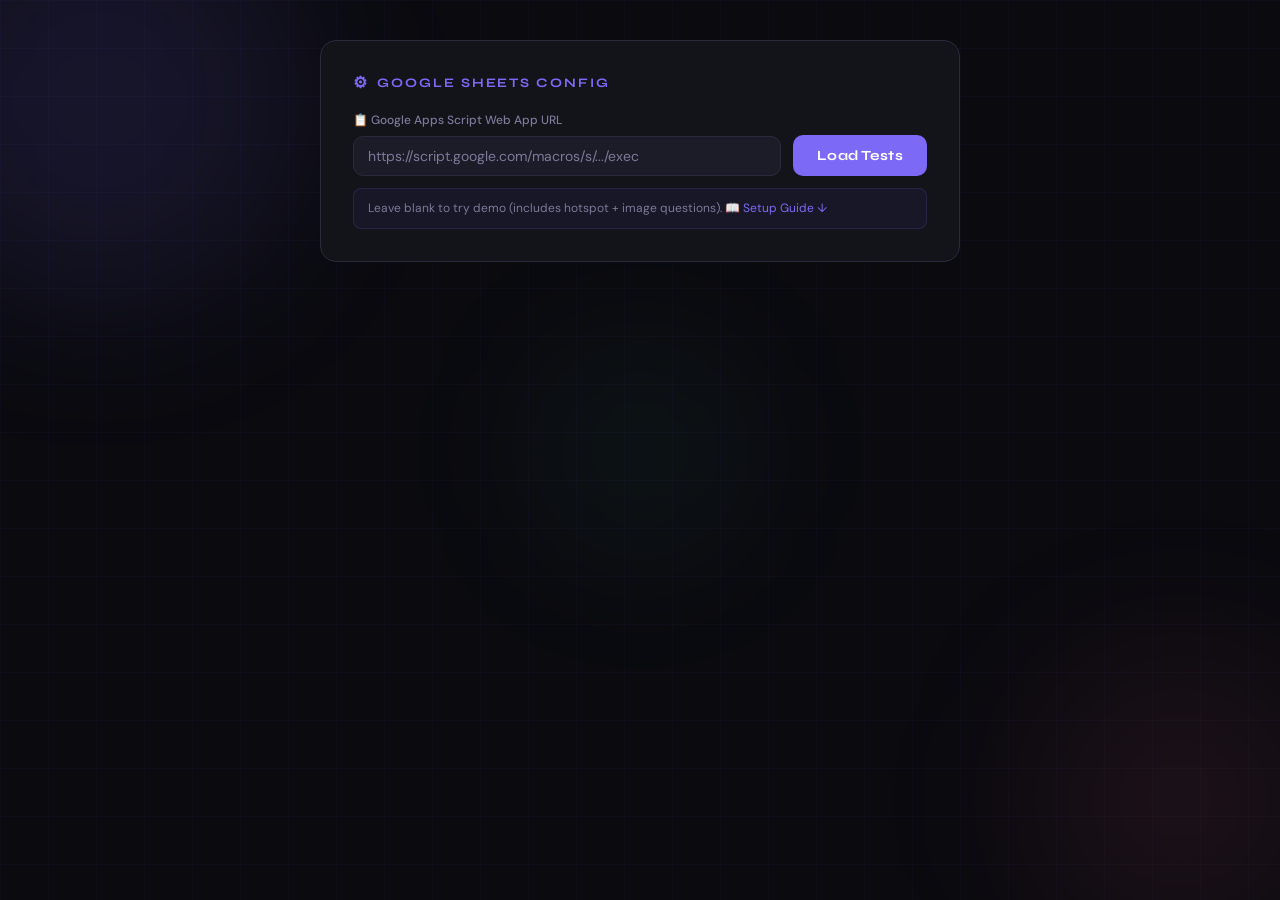
<file: quiz-app.html>
<!DOCTYPE html>
<html lang="en">
<head>
<meta charset="UTF-8">
<meta name="viewport" content="width=device-width, initial-scale=1.0">
<title>Quiz App · Google Sheets Powered</title>
<link href="https://fonts.googleapis.com/css2?family=Syne:wght@400;600;700;800&family=DM+Sans:wght@300;400;500&display=swap" rel="stylesheet">
<style>
:root{
  --bg:#0a0a0f;--surface:#13131a;--surface2:#1c1c28;--border:#2a2a3d;
  --accent:#7c6af7;--accent2:#f76a8a;--accent3:#6af7c4;
  --text:#e8e8f0;--text-muted:#7a7a9a;--success:#4ade80;--error:#f87171;--radius:16px;
}
*{margin:0;padding:0;box-sizing:border-box;}
body{background:var(--bg);color:var(--text);font-family:'DM Sans',sans-serif;min-height:100vh;overflow-x:hidden;}
body::before{content:'';position:fixed;inset:0;background-image:linear-gradient(rgba(124,106,247,.04) 1px,transparent 1px),linear-gradient(90deg,rgba(124,106,247,.04) 1px,transparent 1px);background-size:48px 48px;pointer-events:none;z-index:0;}
.orb{position:fixed;border-radius:50%;filter:blur(80px);pointer-events:none;z-index:0;}
.orb1{width:400px;height:400px;background:rgba(124,106,247,.12);top:-100px;left:-100px;}
.orb2{width:300px;height:300px;background:rgba(247,106,138,.08);bottom:-50px;right:-50px;}
.orb3{width:200px;height:200px;background:rgba(106,247,196,.06);top:50%;left:50%;transform:translate(-50%,-50%);}
.app{position:relative;z-index:1;min-height:100vh;display:flex;flex-direction:column;align-items:center;padding:40px 20px 80px;}

/* BUTTONS */
.btn{font-family:'Syne',sans-serif;font-weight:700;font-size:14px;padding:12px 24px;border-radius:10px;border:none;cursor:pointer;transition:all .2s;letter-spacing:.03em;white-space:nowrap;}
.btn-primary{background:var(--accent);color:white;}.btn-primary:hover{background:#9580ff;transform:translateY(-1px);}
.btn-ghost{background:transparent;border:1px solid var(--border);color:var(--text-muted);}.btn-ghost:hover{border-color:var(--accent);color:var(--accent);}
.btn-success{background:var(--success);color:#052e16;}.btn-success:hover{background:#22c55e;transform:translateY(-1px);}

/* CONFIG */
.config-panel{width:100%;max-width:640px;background:var(--surface);border:1px solid var(--border);border-radius:var(--radius);padding:32px;margin-bottom:32px;}
.config-title{font-family:'Syne',sans-serif;font-size:13px;font-weight:700;text-transform:uppercase;letter-spacing:.15em;color:var(--accent);margin-bottom:20px;display:flex;align-items:center;gap:8px;}
.config-title::before{content:'⚙';font-size:16px;}
.config-row{display:flex;gap:12px;align-items:flex-end;flex-wrap:wrap;}
.config-field{flex:1;min-width:200px;}
.config-field label{display:block;font-size:12px;color:var(--text-muted);margin-bottom:8px;font-weight:500;}
.config-field input{width:100%;background:var(--surface2);border:1px solid var(--border);border-radius:10px;padding:10px 14px;color:var(--text);font-family:'DM Sans',sans-serif;font-size:14px;outline:none;transition:border-color .2s;}
.config-field input:focus{border-color:var(--accent);}
.config-field input::placeholder{color:var(--text-muted);}
.hint{margin-top:12px;font-size:12px;color:var(--text-muted);line-height:1.6;background:rgba(124,106,247,.06);border:1px solid rgba(124,106,247,.15);border-radius:8px;padding:10px 14px;}
.hint a{color:var(--accent);text-decoration:none;}
.hint code{background:rgba(124,106,247,.2);padding:1px 6px;border-radius:4px;font-size:11px;font-family:monospace;}

/* TEST SELECTOR */
.test-selector{width:100%;max-width:760px;display:none;animation:fadeUp .5s ease both;}
.selector-header{text-align:center;margin-bottom:36px;}
.selector-tag{display:inline-block;font-family:'Syne',sans-serif;font-size:11px;font-weight:700;text-transform:uppercase;letter-spacing:.2em;color:var(--accent);background:rgba(124,106,247,.1);border:1px solid rgba(124,106,247,.3);padding:6px 16px;border-radius:100px;margin-bottom:16px;}
.selector-title{font-family:'Syne',sans-serif;font-size:clamp(24px,4vw,40px);font-weight:800;letter-spacing:-.02em;line-height:1.1;margin-bottom:10px;}
.selector-title span{background:linear-gradient(135deg,var(--accent),var(--accent2));-webkit-background-clip:text;-webkit-text-fill-color:transparent;background-clip:text;}
.selector-sub{color:var(--text-muted);font-size:15px;font-weight:300;}
.tests-grid{display:grid;grid-template-columns:repeat(auto-fill,minmax(310px,1fr));gap:16px;margin-bottom:28px;}
.test-card{background:var(--surface);border:2px solid var(--border);border-radius:var(--radius);padding:28px;cursor:pointer;transition:all .25s;position:relative;overflow:hidden;user-select:none;}
.test-card::before{content:'';position:absolute;top:0;left:0;right:0;height:3px;background:var(--card-color,var(--accent));transform:scaleX(0);transition:transform .25s;transform-origin:left;}
.test-card:hover{border-color:var(--card-color,var(--accent));transform:translateY(-3px);box-shadow:0 12px 40px rgba(0,0,0,.3);}
.test-card:hover::before,.test-card.selected::before{transform:scaleX(1);}
.test-card.selected{border-color:var(--card-color,var(--accent));background:color-mix(in srgb,var(--card-color,var(--accent)) 8%,var(--surface));}
.test-card-check{position:absolute;top:16px;right:16px;width:28px;height:28px;border-radius:50%;background:var(--card-color,var(--accent));display:flex;align-items:center;justify-content:center;font-size:14px;opacity:0;transition:opacity .2s;color:white;}
.test-card.selected .test-card-check{opacity:1;}
.test-card-icon{font-size:38px;margin-bottom:14px;display:block;}
.test-card-title{font-family:'Syne',sans-serif;font-size:18px;font-weight:700;letter-spacing:-.01em;margin-bottom:8px;line-height:1.2;}
.test-card-desc{font-size:13px;color:var(--text-muted);line-height:1.5;margin-bottom:16px;}
.test-card-meta{display:flex;gap:10px;flex-wrap:wrap;}
.test-meta-pill{font-size:11px;font-weight:600;padding:4px 10px;border-radius:100px;background:var(--surface2);color:var(--text-muted);display:flex;align-items:center;gap:4px;}
.selector-nav{display:flex;justify-content:center;gap:12px;}
.btn-start-test{padding:16px 48px;font-size:16px;border-radius:14px;letter-spacing:.05em;opacity:.4;pointer-events:none;transition:all .3s;}
.btn-start-test.active{opacity:1;pointer-events:all;}

/* NAME SCREEN */
.name-screen{width:100%;max-width:580px;display:none;animation:fadeUp .5s ease both;}
.name-card{background:var(--surface);border:1px solid var(--border);border-radius:var(--radius);padding:48px 40px;text-align:center;position:relative;overflow:hidden;}
.name-card::before{content:'';position:absolute;top:0;left:0;right:0;height:3px;background:linear-gradient(90deg,var(--accent),var(--accent2),var(--accent3));}
.name-avatar{width:80px;height:80px;border-radius:50%;background:linear-gradient(135deg,rgba(124,106,247,.2),rgba(247,106,138,.2));border:2px solid rgba(124,106,247,.3);display:flex;align-items:center;justify-content:center;font-size:36px;margin:0 auto 24px;}
.name-test-badge{display:inline-flex;align-items:center;gap:8px;background:rgba(124,106,247,.1);border:1px solid rgba(124,106,247,.3);border-radius:100px;padding:6px 16px;font-size:13px;font-weight:600;color:var(--accent);margin-bottom:20px;}
.name-title{font-family:'Syne',sans-serif;font-size:26px;font-weight:800;letter-spacing:-.02em;margin-bottom:8px;}
.name-subtitle{color:var(--text-muted);font-size:14px;font-weight:300;margin-bottom:32px;line-height:1.5;}
.name-input-wrap{text-align:left;margin-bottom:20px;}
.name-input-wrap label{display:block;font-size:11px;font-weight:700;color:var(--text-muted);text-transform:uppercase;letter-spacing:.12em;margin-bottom:10px;}
.name-input{width:100%;background:var(--surface2);border:2px solid var(--border);border-radius:14px;padding:16px 20px;color:var(--text);font-family:'Syne',sans-serif;font-size:18px;font-weight:600;outline:none;transition:all .2s;}
.name-input:focus{border-color:var(--accent);box-shadow:0 0 0 4px rgba(124,106,247,.1);}
.name-input::placeholder{color:var(--text-muted);font-weight:400;font-size:15px;}
.name-error{color:var(--error);font-size:12px;margin-top:6px;display:none;}
.name-error.show{display:block;}
.name-greeting{margin-top:16px;font-size:14px;color:var(--accent3);min-height:20px;font-style:italic;}
.btn-start{width:100%;padding:16px;font-size:16px;border-radius:14px;margin-top:8px;}
.back-link{display:block;margin-top:16px;font-size:13px;color:var(--text-muted);cursor:pointer;}
.back-link:hover{color:var(--accent);}

/* QUIZ HEADER */
.quiz-header{width:100%;max-width:640px;text-align:center;margin-bottom:36px;animation:fadeUp .6s ease both;}
.quiz-tag{display:inline-block;font-family:'Syne',sans-serif;font-size:11px;font-weight:700;text-transform:uppercase;letter-spacing:.2em;color:var(--accent);background:rgba(124,106,247,.1);border:1px solid rgba(124,106,247,.3);padding:6px 16px;border-radius:100px;margin-bottom:16px;}
.quiz-title{font-family:'Syne',sans-serif;font-size:clamp(22px,4vw,38px);font-weight:800;line-height:1.1;letter-spacing:-.02em;margin-bottom:10px;}
.quiz-title span{background:linear-gradient(135deg,var(--accent),var(--accent2));-webkit-background-clip:text;-webkit-text-fill-color:transparent;background-clip:text;}
.quiz-desc{color:var(--text-muted);font-size:15px;font-weight:300;}

/* PROGRESS */
.progress-bar{width:100%;max-width:640px;margin-bottom:28px;animation:fadeUp .5s .1s ease both;}
.progress-meta{display:flex;justify-content:space-between;font-size:12px;color:var(--text-muted);margin-bottom:8px;}
.progress-track{height:4px;background:var(--surface2);border-radius:2px;overflow:hidden;}
.progress-fill{height:100%;background:linear-gradient(90deg,var(--accent),var(--accent2));border-radius:2px;transition:width .5s cubic-bezier(.4,0,.2,1);}

/* QUESTION CARD */
.question-card{width:100%;max-width:640px;background:var(--surface);border:1px solid var(--border);border-radius:var(--radius);padding:36px;margin-bottom:24px;animation:fadeUp .4s ease both;position:relative;overflow:hidden;}
.question-card::before{content:'';position:absolute;top:0;left:0;right:0;height:3px;background:linear-gradient(90deg,var(--accent),var(--accent2),var(--accent3));}
.q-type-badge{display:inline-flex;align-items:center;gap:6px;font-size:11px;font-weight:600;text-transform:uppercase;letter-spacing:.1em;padding:4px 12px;border-radius:100px;margin-bottom:18px;}
.q-number{font-family:'Syne',sans-serif;font-size:12px;color:var(--text-muted);font-weight:600;margin-bottom:8px;}
.q-text{font-family:'Syne',sans-serif;font-size:20px;font-weight:700;line-height:1.35;margin-bottom:20px;letter-spacing:-.01em;}

/* ── QUESTION IMAGE ── */
.q-image-wrap{width:100%;margin-bottom:24px;border-radius:12px;overflow:hidden;border:1px solid var(--border);background:var(--surface2);}
.q-image-wrap img{width:100%;height:auto;display:block;max-height:360px;object-fit:contain;}
.q-image-wrap .img-loading{display:flex;align-items:center;justify-content:center;height:180px;color:var(--text-muted);font-size:13px;gap:8px;}
.q-image-wrap .img-error{display:flex;align-items:center;justify-content:center;height:120px;color:var(--error);font-size:13px;gap:6px;}

/* TYPE BADGES */
.badge-radio{background:rgba(124,106,247,.12);color:var(--accent);}
.badge-checkbox{background:rgba(247,106,138,.12);color:var(--accent2);}
.badge-text{background:rgba(106,247,196,.12);color:var(--accent3);}
.badge-rating{background:rgba(251,191,36,.12);color:#fbbf24;}
.badge-dropdown{background:rgba(56,189,248,.12);color:#38bdf8;}
.badge-truefalse{background:rgba(167,243,208,.12);color:#34d399;}
.badge-ordering{background:rgba(251,146,60,.12);color:#fb923c;}
.badge-matching{background:rgba(192,132,252,.12);color:#c084fc;}
.badge-hotspot{background:rgba(236,72,153,.12);color:#ec4899;}
.badge-mtf{background:rgba(20,184,166,.12);color:#14b8a6;}
.badge-matrix{background:rgba(245,158,11,.12);color:#f59e0b;}

/* STANDARD OPTIONS */
.options-list{display:flex;flex-direction:column;gap:10px;}
.option-item{display:flex;align-items:center;gap:14px;padding:14px 18px;background:var(--surface2);border:1px solid var(--border);border-radius:12px;cursor:pointer;transition:all .2s;user-select:none;}
.option-item:hover{border-color:var(--accent);background:rgba(124,106,247,.05);}
.option-item.selected{border-color:var(--accent);background:rgba(124,106,247,.1);}
.option-item.selected-check{border-color:var(--accent2);background:rgba(247,106,138,.1);}
.option-bubble{width:22px;height:22px;border-radius:50%;border:2px solid var(--border);display:flex;align-items:center;justify-content:center;flex-shrink:0;transition:all .2s;}
.selected .option-bubble{border-color:var(--accent);background:var(--accent);}
.option-dot{width:8px;height:8px;border-radius:50%;background:white;opacity:0;transition:opacity .2s;}
.selected .option-dot{opacity:1;}
.option-box{width:22px;height:22px;border-radius:6px;border:2px solid var(--border);display:flex;align-items:center;justify-content:center;flex-shrink:0;transition:all .2s;}
.selected-check .option-box{border-color:var(--accent2);background:var(--accent2);}
.check-icon{font-size:13px;opacity:0;transition:opacity .2s;color:white;}
.selected-check .check-icon{opacity:1;}
.option-label{font-size:15px;line-height:1.4;}
.text-input{width:100%;background:var(--surface2);border:1px solid var(--border);border-radius:12px;padding:14px 18px;color:var(--text);font-family:'DM Sans',sans-serif;font-size:15px;outline:none;transition:border-color .2s;resize:vertical;min-height:80px;}
.text-input:focus{border-color:var(--accent3);}
.text-input::placeholder{color:var(--text-muted);}
.rating-wrap{display:flex;gap:10px;flex-wrap:wrap;}
.rating-btn{width:52px;height:52px;border-radius:12px;background:var(--surface2);border:1px solid var(--border);color:var(--text-muted);font-family:'Syne',sans-serif;font-size:16px;font-weight:700;cursor:pointer;transition:all .2s;display:flex;align-items:center;justify-content:center;}
.rating-btn:hover{border-color:#fbbf24;color:#fbbf24;}
.rating-btn.selected{background:#fbbf24;border-color:#fbbf24;color:#1a1a00;transform:scale(1.05);}
.rating-labels{display:flex;justify-content:space-between;margin-top:8px;font-size:11px;color:var(--text-muted);}
.styled-select{width:100%;background:var(--surface2);border:1px solid var(--border);border-radius:12px;padding:14px 18px;color:var(--text);font-family:'DM Sans',sans-serif;font-size:15px;outline:none;cursor:pointer;appearance:none;background-image:url("data:image/svg+xml,%3Csvg xmlns='http://www.w3.org/2000/svg' width='12' height='8' fill='none'%3E%3Cpath d='M1 1l5 5 5-5' stroke='%237a7a9a' stroke-width='2' stroke-linecap='round'/%3E%3C/svg%3E");background-repeat:no-repeat;background-position:right 16px center;}
.styled-select:focus{border-color:#38bdf8;}
.styled-select option{background:var(--surface2);}
.tf-wrap{display:flex;gap:12px;}
.tf-btn{flex:1;padding:16px;border-radius:12px;background:var(--surface2);border:2px solid var(--border);color:var(--text);font-family:'Syne',sans-serif;font-size:16px;font-weight:700;cursor:pointer;transition:all .2s;text-align:center;}
.tf-btn:hover{border-color:var(--accent3);}
.tf-btn.selected-true{background:rgba(74,222,128,.12);border-color:var(--success);color:var(--success);}
.tf-btn.selected-false{background:rgba(248,113,113,.12);border-color:var(--error);color:var(--error);}

/* DRAG-DROP SHARED */
.drag-hint{font-size:12px;color:var(--text-muted);margin-bottom:14px;display:flex;align-items:center;gap:6px;}
.drag-hint::before{content:'☰';font-size:14px;color:var(--accent);opacity:.6;}

/* ORDERING */
.ordering-list{display:flex;flex-direction:column;gap:8px;}
.ordering-item{display:flex;align-items:center;gap:12px;padding:14px 16px;background:var(--surface2);border:2px solid var(--border);border-radius:12px;cursor:grab;transition:all .2s;user-select:none;}
.ordering-item:hover{border-color:#fb923c;background:rgba(251,146,60,.05);}
.ordering-item.drag-over{border-color:#fb923c;background:rgba(251,146,60,.12);transform:scale(1.01);}
.ordering-item.dragging{opacity:.4;border-color:#fb923c;cursor:grabbing;}
.ordering-item.touch-dragging{opacity:.4;border-style:dashed;}
.drag-handle{color:var(--text-muted);font-size:18px;cursor:grab;flex-shrink:0;line-height:1;letter-spacing:-2px;}
.ordering-num{width:28px;height:28px;border-radius:50%;background:rgba(251,146,60,.15);border:1px solid rgba(251,146,60,.3);color:#fb923c;font-family:'Syne',sans-serif;font-size:12px;font-weight:700;display:flex;align-items:center;justify-content:center;flex-shrink:0;}
.ordering-text{font-size:15px;flex:1;line-height:1.4;}

/* MATCHING */
.matching-hint{font-size:12px;color:var(--text-muted);margin-bottom:16px;line-height:1.5;}
.matching-grid{display:grid;grid-template-columns:1fr 1fr;gap:16px;}
.matching-col-label{font-family:'Syne',sans-serif;font-size:11px;font-weight:700;text-transform:uppercase;letter-spacing:.1em;color:var(--text-muted);margin-bottom:10px;}
.matching-prompts{display:flex;flex-direction:column;gap:8px;}
.matching-prompt{display:flex;align-items:center;gap:10px;padding:12px 14px;background:rgba(192,132,252,.08);border:1px solid rgba(192,132,252,.25);border-radius:10px;font-size:14px;min-height:52px;}
.prompt-letter{width:26px;height:26px;border-radius:50%;background:rgba(192,132,252,.2);color:#c084fc;font-family:'Syne',sans-serif;font-size:12px;font-weight:700;display:flex;align-items:center;justify-content:center;flex-shrink:0;}
.matching-targets{display:flex;flex-direction:column;gap:8px;}
.matching-drop-zone{min-height:52px;border-radius:10px;border:2px dashed var(--border);background:var(--surface2);display:flex;align-items:center;padding:8px 10px;gap:8px;transition:all .2s;position:relative;}
.matching-drop-zone.has-item{border-style:solid;border-color:rgba(192,132,252,.4);background:rgba(192,132,252,.06);}
.matching-drop-zone.drag-over-zone{border-color:#c084fc;background:rgba(192,132,252,.12);}
.drop-placeholder{font-size:12px;color:var(--text-muted);font-style:italic;}
.drop-pair-label{font-size:11px;font-weight:700;color:#c084fc;background:rgba(192,132,252,.15);border-radius:4px;padding:2px 7px;flex-shrink:0;}
.drop-item-text{font-size:14px;flex:1;}
.drop-remove{background:none;border:none;color:var(--text-muted);cursor:pointer;font-size:16px;padding:2px 4px;line-height:1;flex-shrink:0;}
.drop-remove:hover{color:var(--error);}
.matching-bank{margin-top:16px;}
.bank-label{font-family:'Syne',sans-serif;font-size:11px;font-weight:700;text-transform:uppercase;letter-spacing:.1em;color:var(--text-muted);margin-bottom:10px;}
.bank-items{display:flex;flex-wrap:wrap;gap:8px;}
.bank-chip{padding:8px 14px;background:var(--surface2);border:2px solid var(--border);border-radius:8px;font-size:14px;cursor:grab;transition:all .2s;user-select:none;}
.bank-chip:hover{border-color:#c084fc;background:rgba(192,132,252,.08);}
.bank-chip.dragging-chip{opacity:.35;border-style:dashed;}
.bank-chip.used{opacity:.3;pointer-events:none;border-style:dashed;}

/* ── HOTSPOT ── */
.hotspot-instruction{font-size:13px;color:var(--text-muted);margin-bottom:14px;padding:10px 14px;background:rgba(236,72,153,.06);border:1px solid rgba(236,72,153,.2);border-radius:10px;display:flex;align-items:center;gap:8px;}
.hotspot-instruction::before{content:'👆';font-size:16px;}
.hotspot-wrap{position:relative;display:inline-block;width:100%;border-radius:12px;overflow:hidden;border:2px solid var(--border);background:var(--surface2);cursor:crosshair;}
.hotspot-wrap img{width:100%;height:auto;display:block;max-height:420px;object-fit:contain;user-select:none;-webkit-user-drag:none;}
/* defined zones (invisible clickable regions) */
.hotspot-zone{position:absolute;border-radius:6px;cursor:pointer;transition:all .2s;border:2px solid transparent;}
.hotspot-zone:hover{background:rgba(236,72,153,.18);border-color:rgba(236,72,153,.5);}
.hotspot-zone.selected-zone{background:rgba(236,72,153,.25);border-color:#ec4899;box-shadow:0 0 0 3px rgba(236,72,153,.3);}
/* zone label that appears on hover/select */
.hotspot-zone-label{position:absolute;bottom:calc(100% + 6px);left:50%;transform:translateX(-50%);background:#ec4899;color:white;font-family:'Syne',sans-serif;font-size:11px;font-weight:700;padding:3px 10px;border-radius:100px;white-space:nowrap;pointer-events:none;opacity:0;transition:opacity .15s;}
.hotspot-zone:hover .hotspot-zone-label,.hotspot-zone.selected-zone .hotspot-zone-label{opacity:1;}
/* click-to-mark mode (free click) */
.hotspot-marker{position:absolute;width:28px;height:28px;border-radius:50%;background:#ec4899;border:3px solid white;transform:translate(-50%,-50%);pointer-events:none;box-shadow:0 2px 10px rgba(236,72,153,.5);display:flex;align-items:center;justify-content:center;font-size:11px;font-weight:700;color:white;font-family:'Syne',sans-serif;}
.hotspot-marker::after{content:'';position:absolute;width:0;height:0;border-left:6px solid transparent;border-right:6px solid transparent;border-top:8px solid #ec4899;top:100%;left:50%;transform:translateX(-50%);}
.hotspot-coords{margin-top:10px;font-size:12px;color:var(--text-muted);text-align:center;}
.hotspot-selected-label{margin-top:12px;padding:10px 16px;background:rgba(236,72,153,.1);border:1px solid rgba(236,72,153,.3);border-radius:10px;font-size:14px;color:#ec4899;font-weight:600;text-align:center;}
.hotspot-selected-label.empty{color:var(--text-muted);font-weight:400;font-style:italic;}

/* ── MTF (Multiple True/False) ── */
.mtf-list{display:flex;flex-direction:column;gap:10px;}
.mtf-row{background:var(--surface2);border:1px solid var(--border);border-radius:12px;padding:14px 18px;transition:border-color .2s;}
.mtf-row.answered{border-color:rgba(20,184,166,.35);}
.mtf-statement{font-size:15px;line-height:1.45;margin-bottom:12px;color:var(--text);}
.mtf-btns{display:flex;gap:10px;}
.mtf-btn{flex:1;padding:10px 14px;border-radius:9px;background:var(--surface);border:2px solid var(--border);color:var(--text-muted);font-family:'Syne',sans-serif;font-size:13px;font-weight:700;cursor:pointer;transition:all .18s;text-align:center;}
.mtf-btn:hover{border-color:var(--accent3);}
.mtf-btn.sel-true{background:rgba(74,222,128,.12);border-color:var(--success);color:var(--success);}
.mtf-btn.sel-false{background:rgba(248,113,113,.12);border-color:var(--error);color:var(--error);}

/* ── MATRIX ── */
.matrix-wrap{width:100%;overflow-x:auto;-webkit-overflow-scrolling:touch;}
.matrix-table{width:100%;border-collapse:separate;border-spacing:0;min-width:400px;}
/* Header row */
.matrix-table thead tr{background:var(--surface2);}
.matrix-th-blank{width:42%;padding:10px 14px;border-bottom:2px solid var(--border);border-right:1px solid var(--border);}
.matrix-th{padding:10px 8px;text-align:center;font-family:'Syne',sans-serif;font-size:11px;font-weight:700;text-transform:uppercase;letter-spacing:.07em;color:#f59e0b;border-bottom:2px solid var(--border);border-right:1px solid var(--border);white-space:nowrap;}
.matrix-th:last-child{border-right:none;}
/* Data rows */
.matrix-row{transition:background .15s;}
.matrix-row:hover{background:rgba(245,158,11,.04);}
.matrix-row:nth-child(odd){background:rgba(255,255,255,.02);}
.matrix-row:nth-child(odd):hover{background:rgba(245,158,11,.06);}
.matrix-td-label{padding:12px 14px;font-size:14px;line-height:1.4;color:var(--text);border-bottom:1px solid var(--border);border-right:1px solid var(--border);vertical-align:middle;}
.matrix-td{padding:10px 8px;text-align:center;border-bottom:1px solid var(--border);border-right:1px solid var(--border);vertical-align:middle;}
.matrix-td:last-child{border-right:none;}
.matrix-table tbody tr:last-child .matrix-td-label,
.matrix-table tbody tr:last-child .matrix-td{border-bottom:none;}
/* Radio circle in matrix cell */
.matrix-radio{width:22px;height:22px;border-radius:50%;border:2px solid var(--border);background:var(--surface2);margin:0 auto;cursor:pointer;transition:all .18s;display:flex;align-items:center;justify-content:center;}
.matrix-radio:hover{border-color:#f59e0b;}
.matrix-radio.sel{border-color:#f59e0b;background:#f59e0b;}
.matrix-radio.sel::after{content:'';width:8px;height:8px;border-radius:50%;background:white;display:block;}
.matrix-row.row-answered .matrix-td-label{color:var(--text);}

/* NAV */
.nav-row{width:100%;max-width:640px;display:flex;justify-content:space-between;gap:12px;animation:fadeUp .4s .15s ease both;}

/* STATUS */
.status-msg{width:100%;max-width:760px;padding:14px 18px;border-radius:12px;font-size:14px;margin-bottom:16px;display:none;}
.status-msg.error{background:rgba(248,113,113,.1);border:1px solid rgba(248,113,113,.3);color:var(--error);}
.status-msg.loading{background:rgba(124,106,247,.1);border:1px solid rgba(124,106,247,.3);color:var(--accent);}
.status-msg.show{display:block;animation:fadeUp .3s ease;}

/* SKELETON */
.skeleton-grid{width:100%;max-width:760px;display:none;grid-template-columns:1fr 1fr;gap:16px;}
.skeleton-card{background:var(--surface);border:1px solid var(--border);border-radius:var(--radius);padding:28px;}
.skeleton-line{height:13px;background:linear-gradient(90deg,var(--surface2) 25%,var(--border) 50%,var(--surface2) 75%);background-size:200% 100%;border-radius:7px;animation:shimmer 1.5s infinite;margin-bottom:12px;}
.skeleton-line.w50{width:50%;}.skeleton-line.w70{width:70%;}.skeleton-line.tall{height:40px;border-radius:10px;}

/* RESULT */
.result-screen{width:100%;max-width:640px;display:none;animation:fadeUp .6s ease both;}
.result-hero{background:var(--surface);border:1px solid var(--border);border-radius:var(--radius);padding:40px 36px;text-align:center;margin-bottom:16px;position:relative;overflow:hidden;}
.result-hero::before{content:'';position:absolute;top:0;left:0;right:0;height:3px;background:linear-gradient(90deg,var(--accent),var(--accent2),var(--accent3));}
.result-badge{font-size:52px;margin-bottom:16px;display:block;animation:bounceIn .6s ease;}
.result-test-name{display:inline-block;font-family:'Syne',sans-serif;font-size:12px;font-weight:700;color:var(--accent);background:rgba(124,106,247,.1);border:1px solid rgba(124,106,247,.3);border-radius:100px;padding:5px 14px;margin-bottom:14px;}
.result-title{font-family:'Syne',sans-serif;font-size:30px;font-weight:800;letter-spacing:-.02em;margin-bottom:8px;}
.result-sub{color:var(--text-muted);font-size:14px;margin-bottom:24px;line-height:1.6;}
.score-card{display:flex;flex-direction:column;align-items:center;gap:24px;}
.score-ring-wrap{position:relative;width:140px;height:140px;}
.score-ring{width:140px;height:140px;transform:rotate(-90deg);}
.ring-bg{fill:none;stroke:var(--surface2);stroke-width:10;}
.ring-fill{fill:none;stroke:var(--accent);stroke-width:10;stroke-linecap:round;transition:stroke-dasharray 1.2s cubic-bezier(.4,0,.2,1);}
.ring-center{position:absolute;inset:0;display:flex;flex-direction:column;align-items:center;justify-content:center;}
.ring-pct{font-family:'Syne',sans-serif;font-size:26px;font-weight:800;letter-spacing:-.02em;}
.ring-label{font-size:11px;color:var(--text-muted);font-weight:600;text-transform:uppercase;letter-spacing:.08em;}
.score-stats{display:flex;gap:12px;justify-content:center;width:100%;}
.stat-box{flex:1;max-width:100px;background:var(--surface2);border:1px solid var(--border);border-radius:14px;padding:16px 10px;text-align:center;}
.correct-box{border-color:rgba(74,222,128,.3);background:rgba(74,222,128,.05);}
.wrong-box{border-color:rgba(248,113,113,.3);background:rgba(248,113,113,.05);}
.total-box{border-color:rgba(124,106,247,.3);background:rgba(124,106,247,.05);}
.stat-num{font-family:'Syne',sans-serif;font-size:28px;font-weight:800;letter-spacing:-.02em;margin-bottom:4px;}
.correct-box .stat-num{color:var(--success);}.wrong-box .stat-num{color:var(--error);}.total-box .stat-num{color:var(--accent);}
.stat-lbl{font-size:11px;color:var(--text-muted);font-weight:600;text-transform:uppercase;letter-spacing:.08em;}
.grade-badge{display:inline-block;font-family:'Syne',sans-serif;font-size:15px;font-weight:800;padding:8px 24px;border-radius:100px;letter-spacing:.05em;margin-top:4px;}
.grade-A{background:rgba(74,222,128,.15);color:var(--success);border:1px solid rgba(74,222,128,.4);}
.grade-B{background:rgba(124,106,247,.15);color:var(--accent);border:1px solid rgba(124,106,247,.4);}
.grade-C{background:rgba(251,191,36,.15);color:#fbbf24;border:1px solid rgba(251,191,36,.4);}
.grade-D{background:rgba(248,113,113,.15);color:var(--error);border:1px solid rgba(248,113,113,.4);}
.result-save-status{margin-top:20px;font-size:13px;color:var(--text-muted);}
.result-save-status.saved{color:var(--success);}
.review-section{background:var(--surface);border:1px solid var(--border);border-radius:var(--radius);margin-bottom:16px;overflow:hidden;}
.review-header{display:flex;justify-content:space-between;align-items:center;padding:18px 24px;}
.review-title{font-family:'Syne',sans-serif;font-size:14px;font-weight:700;}
.toggle-review-btn{font-family:'Syne',sans-serif;font-size:12px;font-weight:700;color:var(--accent);background:rgba(124,106,247,.1);border:1px solid rgba(124,106,247,.3);border-radius:100px;padding:5px 14px;cursor:pointer;transition:all .2s;}
.toggle-review-btn:hover{background:rgba(124,106,247,.2);}
.review-list{border-top:1px solid var(--border);}
.review-item{padding:20px 24px;border-bottom:1px solid var(--border);}
.review-item:last-child{border-bottom:none;}
.review-item-header{display:flex;align-items:flex-start;gap:12px;margin-bottom:12px;}
.review-status-icon{width:28px;height:28px;border-radius:50%;display:flex;align-items:center;justify-content:center;font-size:14px;flex-shrink:0;margin-top:1px;}
.status-correct{background:rgba(74,222,128,.15);color:var(--success);}
.status-wrong{background:rgba(248,113,113,.15);color:var(--error);}
.status-neutral{background:rgba(124,106,247,.1);color:var(--accent);}
.review-q-text{font-family:'Syne',sans-serif;font-size:14px;font-weight:600;line-height:1.4;flex:1;}
.review-answers{margin-left:40px;display:flex;flex-direction:column;gap:6px;}
.review-answer-row{display:flex;align-items:flex-start;gap:8px;font-size:13px;}
.answer-label{font-size:11px;font-weight:700;text-transform:uppercase;letter-spacing:.08em;min-width:64px;padding-top:3px;flex-shrink:0;}
.label-your{color:var(--text-muted);}.label-correct{color:var(--success);}
.answer-val{padding:3px 10px;border-radius:6px;font-size:13px;line-height:1.5;}
.val-correct-answer{background:rgba(74,222,128,.1);color:var(--success);border:1px solid rgba(74,222,128,.2);}
.val-wrong-answer{background:rgba(248,113,113,.1);color:var(--error);border:1px solid rgba(248,113,113,.2);text-decoration:line-through;}
.val-neutral{background:var(--surface2);color:var(--text-muted);}
.val-correct-match{background:rgba(74,222,128,.1);color:var(--success);border:1px solid rgba(74,222,128,.2);}
.match-dot{width:8px;height:8px;border-radius:50%;flex-shrink:0;margin-top:5px;}
.match-dot-ok{background:var(--success);}.match-dot-err{background:var(--error);}
.result-btns{display:flex;gap:12px;justify-content:center;flex-wrap:wrap;margin-top:8px;}

/* SHEET FORMAT */
.sheet-format{width:100%;max-width:680px;background:var(--surface);border:1px solid var(--border);border-radius:var(--radius);padding:28px;margin-bottom:24px;animation:fadeUp .5s ease both;}
.sheet-format h3{font-family:'Syne',sans-serif;font-size:13px;font-weight:700;color:var(--accent3);margin-bottom:14px;text-transform:uppercase;letter-spacing:.1em;}
table.sheet-table{width:100%;border-collapse:collapse;font-size:12px;}
.sheet-table th{background:rgba(124,106,247,.1);color:var(--accent);padding:7px 11px;text-align:left;font-family:'Syne',sans-serif;font-weight:700;text-transform:uppercase;letter-spacing:.07em;font-size:10px;}
.sheet-table td{padding:7px 11px;border-bottom:1px solid var(--border);color:var(--text-muted);font-family:monospace;font-size:11px;vertical-align:top;}
.sheet-table tr:last-child td{border-bottom:none;}

@keyframes bounceIn{0%{transform:scale(.3);opacity:0}60%{transform:scale(1.1)}100%{transform:scale(1);opacity:1}}
@keyframes fadeUp{from{opacity:0;transform:translateY(20px)}to{opacity:1;transform:translateY(0)}}
@keyframes shimmer{0%{background-position:200% 0}100%{background-position:-200% 0}}
.loading-dots::after{content:'';animation:dots 1.4s infinite;}
@keyframes dots{0%{content:'.';}33%{content:'..';}66%{content:'...'}}
</style>
</head>
<body>
<div class="orb orb1"></div><div class="orb orb2"></div><div class="orb orb3"></div>
<div class="app">

<!-- CONFIG -->
<div class="config-panel" id="configPanel">
  <div class="config-title">Google Sheets Config</div>
  <div class="config-row">
    <div class="config-field">
      <label>📋 Google Apps Script Web App URL</label>
      <input type="text" id="scriptUrl" placeholder="https://script.google.com/macros/s/.../exec"/>
    </div>
    <button class="btn btn-primary" onclick="loadTests()">Load Tests</button>
  </div>
  <div class="hint">
    Leave blank to try demo (includes hotspot + image questions). <a href="#" onclick="toggleHelp(event)">📖 Setup Guide ↓</a>
  </div>
</div>

<!-- SETUP GUIDE -->
<div class="sheet-format" id="sheetHelp" style="display:none">
  <h3>📊 Questions Tab — All Columns</h3>
  <table class="sheet-table">
    <tr><th>Column</th><th>Type</th><th>Format / Notes</th></tr>
    <tr><td>id</td><td>all</td><td>Unique row number</td></tr>
    <tr><td>question</td><td>all</td><td>Question text</td></tr>
    <tr><td>type</td><td>all</td><td><code>radio</code> <code>checkbox</code> <code>text</code> <code>rating</code> <code>dropdown</code> <code>truefalse</code> <code>ordering</code> <code>matching</code> <code>hotspot</code> <code>mtf</code> <code>matrix</code></td></tr>
    <tr><td>imageUrl</td><td>all</td><td>Optional. Any public image URL — shown above the question/input for ALL types. For hotspot, this is the image users click on.</td></tr>
    <tr><td>options</td><td>radio/checkbox/dropdown/ordering/matching/hotspot</td><td>See per-type notes below</td></tr>
    <tr><td>correct</td><td>radio/checkbox/truefalse/ordering/matching/hotspot</td><td>See per-type notes below</td></tr>
    <tr><td>required</td><td>all</td><td>TRUE or FALSE</td></tr>
    <tr><td>ratingMin/Max/Scale</td><td>rating</td><td>e.g. Poor · Excellent · 5</td></tr>
  </table>

  <div style="margin-top:20px">
    <h3>🖼️ imageUrl — works with ANY question type</h3>
    <p style="font-size:13px;color:var(--text-muted);line-height:1.7">
      Add a public image URL to the <code>imageUrl</code> column to show an image above that question's input area. Works with radio, checkbox, text, etc. Use Google Drive, Imgur, or any direct image link ending in .jpg/.png/.webp.
    </p>
  </div>

  <div style="margin-top:20px">
    <h3>📍 hotspot — data format</h3>
    <p style="font-size:13px;color:var(--text-muted);line-height:1.7;margin-bottom:8px">
      User clicks a defined zone on an image. Zones are defined as percentages so they work on any screen size.<br>
      <strong>imageUrl</strong>: the image to click on (required for hotspot)<br>
      <strong>options</strong>: pipe-separated zones — each zone: <code>Label:x%,y%,w%,h%</code><br>
      <strong>correct</strong>: the Label of the correct zone
    </p>
    <table class="sheet-table">
      <tr><th>imageUrl</th><th>options</th><th>correct</th></tr>
      <tr><td>https://…/world-map.jpg</td><td>Europe:30%,20%,18%,20%|Asia:55%,18%,28%,35%|Americas:10%,15%,22%,50%</td><td>Europe</td></tr>
    </table>
    <p style="font-size:12px;color:var(--text-muted);margin-top:8px">Zone format: <code>Label:left%,top%,width%,height%</code> — percentages relative to image container.</p>
  </div>

  <div style="margin-top:20px">
    <h3>✅ mtf (Multiple True/False) — data format</h3>
    <p style="font-size:13px;color:var(--text-muted);line-height:1.7;margin-bottom:8px">
      A list of statements — user marks each one True or False independently.<br>
      <strong>options</strong>: pipe-separated statements<br>
      <strong>correct</strong>: pipe-separated TRUE/FALSE answers, one per statement (same order)
    </p>
    <table class="sheet-table">
      <tr><th>question</th><th>type</th><th>options</th><th>correct</th></tr>
      <tr><td>Are these statements true or false?</td><td>mtf</td><td>The sun is a star|Water boils at 50°C|DNA has two strands</td><td>TRUE|FALSE|TRUE</td></tr>
    </table>
  </div>

  <div style="margin-top:20px">
    <h3>🔲 matrix (Grid / Likert scale) — data format</h3>
    <p style="font-size:13px;color:var(--text-muted);line-height:1.7;margin-bottom:8px">
      A grid where each row is a statement/item and each column is a rating/option. User picks one cell per row.<br>
      <strong>options</strong>: pipe-separated row labels<br>
      <strong>matrixCols</strong>: pipe-separated column headers (new column)<br>
      <strong>correct</strong>: optional — pipe-separated <code>Row::Column</code> pairs for scoring
    </p>
    <table class="sheet-table">
      <tr><th>question</th><th>type</th><th>options (rows)</th><th>matrixCols</th><th>correct (optional)</th></tr>
      <tr><td>Rate each subject</td><td>matrix</td><td>Math|Science|English</td><td>Poor|OK|Good|Excellent</td><td>(leave blank for survey)</td></tr>
      <tr><td>Classify each animal</td><td>matrix</td><td>Dog|Eagle|Whale</td><td>Mammal|Bird|Fish|Reptile</td><td>Dog::Mammal|Eagle::Bird|Whale::Mammal</td></tr>
    </table>
  </div>
    <textarea class="text-input" style="min-height:260px;font-family:monospace;font-size:11px;line-height:1.5;margin-top:8px" readonly>
const SS = SpreadsheetApp.getActiveSpreadsheet();

function doGet(e) {
  const action = e.parameter.action || 'getTests';
  if (action === 'getTests')     return respond(getTests());
  if (action === 'getQuestions') return respond(getQuestions(e.parameter.sheet));
  return respond({ error: 'Unknown action' });
}
function doPost(e) { return respond(saveResponse(JSON.parse(e.postData.contents))); }

function getTests() {
  const sheet = SS.getSheetByName('Tests');
  if (!sheet) return { tests: [] };
  const rows = sheet.getDataRange().getValues(), h = rows[0];
  return { tests: rows.slice(1).filter(r=>r[0]!=='').map(r=>Object.fromEntries(h.map((k,i)=>[k,r[i]]))) };
}
function getQuestions(name) {
  const sheet = SS.getSheetByName(name);
  if (!sheet) return { questions:[], error:'Sheet not found: '+name };
  const rows = sheet.getDataRange().getValues(), h = rows[0];
  return { questions: rows.slice(1).filter(r=>r[0]!=='').map(r=>Object.fromEntries(h.map((k,i)=>[k,r[i]]))) };
}
function saveResponse(data) {
  let sheet = SS.getSheetByName('Responses');
  if (!sheet) sheet = SS.insertSheet('Responses');
  if (sheet.getLastRow()===0)
    sheet.appendRow(['timestamp','name','test','score','grade','correct','wrong','total',...Object.keys(data.answers)]);
  sheet.appendRow([new Date().toISOString(),data.name||'',data.testTitle||'',
    data.score||'',data.grade||'',data.correct??'',data.wrong??'',data.total??'',
    ...Object.values(data.answers)]);
  return { success: true };
}
function respond(data) {
  return ContentService.createTextOutput(JSON.stringify(data)).setMimeType(ContentService.MimeType.JSON);
}
    </textarea>
  </div>
</div>

<!-- STATUS -->
<div class="status-msg" id="statusMsg"></div>

<!-- SKELETON -->
<div class="skeleton-grid" id="skeletonLoad">
  <div class="skeleton-card"><div class="skeleton-line w50"></div><div class="skeleton-line w70"></div><div class="skeleton-line tall"></div></div>
  <div class="skeleton-card"><div class="skeleton-line w50"></div><div class="skeleton-line w70"></div><div class="skeleton-line tall"></div></div>
  <div class="skeleton-card"><div class="skeleton-line w50"></div><div class="skeleton-line w70"></div><div class="skeleton-line tall"></div></div>
  <div class="skeleton-card"><div class="skeleton-line w50"></div><div class="skeleton-line w70"></div><div class="skeleton-line tall"></div></div>
</div>

<!-- TEST SELECTOR -->
<div class="test-selector" id="testSelector">
  <div class="selector-header">
    <div class="selector-tag">📚 Available Tests</div>
    <h1 class="selector-title">Pick Your <span>Test</span></h1>
    <p class="selector-sub" id="selectorSub">Select one to get started</p>
  </div>
  <div class="tests-grid" id="testsGrid"></div>
  <div class="selector-nav">
    <button class="btn btn-ghost" onclick="backToConfig()">← Change URL</button>
    <button class="btn btn-primary btn-start-test" id="startTestBtn" onclick="proceedToName()">Continue →</button>
  </div>
</div>

<!-- NAME SCREEN -->
<div class="name-screen" id="nameScreen">
  <div class="name-card">
    <div class="name-avatar">👤</div>
    <div class="name-test-badge" id="nameTestBadge">📝 Test</div>
    <div class="name-title">What's your name?</div>
    <div class="name-subtitle">Your name will be saved with your responses.</div>
    <div class="name-input-wrap">
      <label>Full Name</label>
      <input type="text" class="name-input" id="nameInput" placeholder="e.g. Alex Johnson"
        maxlength="80" oninput="onNameType(this.value)" onkeydown="if(event.key==='Enter')startQuiz()" autocomplete="name"/>
      <div class="name-error" id="nameError">Please enter your name to continue.</div>
    </div>
    <div class="name-greeting" id="nameGreeting"></div>
    <button class="btn btn-primary btn-start" onclick="startQuiz()" style="margin-top:12px">Let's Start →</button>
    <a class="back-link" onclick="backToSelector()">← Back to test list</a>
  </div>
</div>

<!-- QUIZ HEADER -->
<div class="quiz-header" id="quizHeader" style="display:none">
  <div class="quiz-tag" id="quizTag">Quiz</div>
  <h1 class="quiz-title" id="quizTitle">Answer <span>Every Question</span></h1>
  <p class="quiz-desc" id="quizDesc"></p>
</div>

<!-- PROGRESS -->
<div class="progress-bar" id="progressBar" style="display:none">
  <div class="progress-meta"><span id="progressText">Q 1</span><span id="progressPct">0%</span></div>
  <div class="progress-track"><div class="progress-fill" id="progressFill" style="width:0%"></div></div>
</div>

<!-- QUESTION -->
<div id="questionContainer"></div>

<!-- NAV -->
<div class="nav-row" id="navRow" style="display:none">
  <button class="btn btn-ghost" id="prevBtn" onclick="navigate(-1)">← Previous</button>
  <button class="btn btn-primary" id="nextBtn" onclick="navigate(1)">Next →</button>
</div>

<!-- RESULT -->
<div class="result-screen" id="resultScreen">
  <div class="result-hero">
    <span class="result-badge" id="resultBadge">🎉</span>
    <div class="result-test-name" id="resultTestName"></div>
    <div class="result-title" id="resultTitle">All Done!</div>
    <div class="result-sub" id="resultSub"></div>
    <div class="score-card" id="scoreCard" style="display:none">
      <div class="score-ring-wrap">
        <svg class="score-ring" viewBox="0 0 120 120">
          <circle class="ring-bg" cx="60" cy="60" r="52"/>
          <circle class="ring-fill" id="ringFill" cx="60" cy="60" r="52" stroke-dasharray="0 327"/>
        </svg>
        <div class="ring-center"><div class="ring-pct" id="ringPct">0%</div><div class="ring-label">Score</div></div>
      </div>
      <div class="score-stats">
        <div class="stat-box correct-box"><div class="stat-num" id="statCorrect">0</div><div class="stat-lbl">Correct</div></div>
        <div class="stat-box wrong-box"><div class="stat-num" id="statWrong">0</div><div class="stat-lbl">Wrong</div></div>
        <div class="stat-box total-box"><div class="stat-num" id="statTotal">0</div><div class="stat-lbl">Total</div></div>
      </div>
      <div class="grade-badge" id="gradeBadge"></div>
    </div>
    <div class="result-save-status" id="resultSaveStatus"></div>
  </div>
  <div class="review-section" id="reviewSection" style="display:none">
    <div class="review-header">
      <span class="review-title">📋 Answer Review</span>
      <button class="toggle-review-btn" id="toggleReviewBtn" onclick="toggleReview()">Show Details ▾</button>
    </div>
    <div class="review-list" id="reviewList" style="display:none"></div>
  </div>
  <div class="result-btns">
    <button class="btn btn-primary" onclick="backToSelector()">← Try Another Test</button>
    <button class="btn btn-ghost" onclick="retakeSame()">↺ Retake</button>
  </div>
</div>

</div><!-- .app -->
<script>
// ═══════════════════════════════════
//  STATE
// ═══════════════════════════════════
let SCRIPT_URL='', allTests=[], selectedTest=null;
let questions=[], currentIdx=0, answers={}, mode='survey', respondentName='';

// ═══════════════════════════════════
//  DEMO DATA  (includes image + hotspot examples)
// ═══════════════════════════════════
// Public placeholder images from picsum (stable, no auth needed)
const IMG = {
  sky:   'https://images.unsplash.com/photo-1506905925346-21bda4d32df4?w=600&q=80',
  world: 'https://upload.wikimedia.org/wikipedia/commons/thumb/8/80/World_map_-_low_resolution.svg/1200px-World_map_-_low_resolution.svg.png',
  solar: 'https://upload.wikimedia.org/wikipedia/commons/thumb/6/64/Solar-System.pdf/page1-1200px-Solar-System.pdf.jpg',
  cell:  'https://upload.wikimedia.org/wikipedia/commons/thumb/4/48/Animal_cell_structure_en.svg/1200px-Animal_cell_structure_en.svg.png',
  code:  'https://images.unsplash.com/photo-1517694712202-14dd9538aa97?w=600&q=80',
};

const DEMO_TESTS=[
  {id:1,title:'General Knowledge',description:'Mixed types incl. image & hotspot questions',icon:'🧠',sheet:'demo_gen',duration:'6 min',difficulty:'Medium',color:'#7c6af7'},
  {id:2,title:'Science Quiz',description:'Planets, cells & drag-drop',icon:'🔬',sheet:'demo_sci',duration:'8 min',difficulty:'Medium',color:'#f76a8a'},
  {id:3,title:'Tech & Coding',description:'Web & programming fundamentals',icon:'💻',sheet:'demo_tech',duration:'10 min',difficulty:'Hard',color:'#6af7c4'},
  {id:4,title:'Feedback Survey',description:'Share your experience — no right/wrong',icon:'📋',sheet:'demo_survey',duration:'3 min',difficulty:'Easy',color:'#fbbf24'},
];

const DEMO_QS={
  demo_gen:[
    {id:1,question:'What type of landscape is shown in this photo?',type:'radio',
     imageUrl:IMG.sky,options:'Desert|Mountain|Ocean|Forest',correct:'Mountain',required:'TRUE'},
    {id:2,question:'Which of these are mammals?',type:'checkbox',
     options:'Dog|Eagle|Whale|Snake|Cat',correct:'Dog|Whale|Cat',required:'TRUE'},
    // MTF — multiple true/false per statement
    {id:3,question:'Mark each statement as True or False:',type:'mtf',
     options:'The sun is a star|Water boils at 50°C|Sound travels faster than light|DNA has a double helix structure',
     correct:'TRUE|FALSE|FALSE|TRUE',required:'TRUE'},
    {id:4,question:'The Earth revolves around the Sun.',type:'truefalse',
     options:'',correct:'TRUE',required:'TRUE'},
    // hotspot
    {id:5,question:'Click on Europe in the map below:',type:'hotspot',
     imageUrl:IMG.world,
     options:'Europe:28%,15%,20%,25%|Asia:50%,12%,35%,38%|Americas:5%,10%,22%,55%|Africa:30%,38%,20%,30%|Australia:65%,55%,18%,22%',
     correct:'Europe',required:'TRUE'},
    // matrix — Likert grid (no scoring, survey style)
    {id:6,question:'Rate your confidence in each subject:',type:'matrix',
     options:'Mathematics|Science|History|Literature',
     matrixCols:'Not at all|Slightly|Moderately|Very|Extremely',
     correct:'',required:'FALSE'},
    {id:7,question:'Drag to put in order from smallest to largest:',type:'ordering',
     options:'Ant|Mouse|Cat|Horse|Elephant',correct:'Ant|Mouse|Cat|Horse|Elephant',required:'TRUE'},
    {id:8,question:'Match each country to its capital:',type:'matching',
     options:'France::Paris|Japan::Tokyo|Brazil::Brasília|Australia::Canberra',
     correct:'France::Paris|Japan::Tokyo|Brazil::Brasília|Australia::Canberra',required:'TRUE'},
    {id:9,question:'How fun was this quiz?',type:'rating',
     options:'',correct:'',required:'TRUE',ratingMin:'Boring',ratingMax:'Super fun',ratingScale:5},
  ],
  demo_sci:[
    {id:1,question:'What is the chemical symbol for water?',type:'radio',
     options:'WA|H2O|HO2|W',correct:'H2O',required:'TRUE'},
    // hotspot on cell diagram
    {id:2,question:'Click on the nucleus in this animal cell diagram:',type:'hotspot',
     imageUrl:IMG.cell,
     options:'Nucleus:38%,35%,22%,25%|Mitochondria:62%,52%,18%,18%|Cell Membrane:5%,5%,90%,90%|Cytoplasm:15%,15%,70%,70%',
     correct:'Nucleus',required:'TRUE'},
    // matrix WITH correct answers (scored)
    {id:3,question:'Classify each organism into its correct kingdom:',type:'matrix',
     options:'Mushroom|Eagle|Oak Tree|E. coli',
     matrixCols:'Animal|Plant|Fungi|Bacteria',
     correct:'Mushroom::Fungi|Eagle::Animal|Oak Tree::Plant|E. coli::Bacteria',required:'TRUE'},
    // MTF
    {id:4,question:'True or False for each science fact:',type:'mtf',
     options:'The heart pumps blood|Plants absorb CO₂|The moon has an atmosphere|Sound cannot travel in space',
     correct:'TRUE|TRUE|FALSE|TRUE',required:'TRUE'},
    {id:5,question:'Order the planets from closest to farthest from the Sun:',type:'ordering',
     imageUrl:IMG.solar,
     options:'Mercury|Venus|Earth|Mars|Jupiter|Saturn',
     correct:'Mercury|Venus|Earth|Mars|Jupiter|Saturn',required:'TRUE'},
    {id:6,question:'Light travels faster than sound.',type:'truefalse',
     options:'',correct:'TRUE',required:'TRUE'},
  ],
  demo_tech:[
    {id:1,question:'What does this code snippet primarily do?',type:'radio',
     imageUrl:IMG.code,
     options:'Defines a function|Creates a loop|Declares a variable|Imports a module',
     correct:'Defines a function',required:'TRUE'},
    {id:2,question:'Which are JavaScript frameworks?',type:'checkbox',
     options:'React|Vue|Django|Angular|Laravel',correct:'React|Vue|Angular',required:'TRUE'},
    // matrix with scoring
    {id:3,question:'Match each concept to its correct category:',type:'matrix',
     options:'React|SQL|Git|Docker',
     matrixCols:'Frontend|Backend|Database|DevOps|Version Control',
     correct:'React::Frontend|SQL::Database|Git::Version Control|Docker::DevOps',required:'TRUE'},
    // MTF
    {id:4,question:'True or False — web fundamentals:',type:'mtf',
     options:'HTML defines structure|CSS handles logic|JavaScript is synchronous by default|REST uses HTTP',
     correct:'TRUE|FALSE|FALSE|TRUE',required:'TRUE'},
    {id:5,question:'Order from lowest to highest abstraction:',type:'ordering',
     options:'Machine Code|Assembly|C|Python|No-Code',
     correct:'Machine Code|Assembly|C|Python|No-Code',required:'TRUE'},
    {id:6,question:'HTML stands for HyperText Markup Language.',type:'truefalse',
     options:'',correct:'TRUE',required:'TRUE'},
  ],
  demo_survey:[
    {id:1,question:'How did you hear about us?',type:'dropdown',
     options:'Social Media|Friend|Google|Other',correct:'',required:'TRUE'},
    // matrix survey (no correct answer)
    {id:2,question:'How satisfied are you with each feature?',type:'matrix',
     options:'Quiz Questions|Score System|Drag & Drop|Hotspot Images|Matrix Questions',
     matrixCols:'Very Unsatisfied|Unsatisfied|Neutral|Satisfied|Very Satisfied',
     correct:'',required:'FALSE'},
    {id:3,question:'Any suggestions for improvement?',type:'text',
     options:'',correct:'',required:'FALSE'},
    {id:4,question:'Rate your overall experience.',type:'rating',
     options:'',correct:'',required:'TRUE',ratingMin:'Poor',ratingMax:'Excellent',ratingScale:5},
  ],
};

// ═══════════════════════════════════
//  UTILITIES
// ═══════════════════════════════════
const $=id=>document.getElementById(id);
const show=id=>{$(id).style.display='block';};
const hide=id=>{$(id).style.display='none';};
function hideAll(){
  ['testSelector','nameScreen','quizHeader','progressBar','navRow','resultScreen'].forEach(hide);
  $('skeletonLoad').style.display='none';
  $('questionContainer').innerHTML='';
}
function showStatus(msg,type){const el=$('statusMsg');el.innerHTML=msg;el.className=`status-msg ${type} show`;}
function hideStatus(){$('statusMsg').classList.remove('show');}
function toggleHelp(e){e.preventDefault();const el=$('sheetHelp');el.style.display=el.style.display==='none'?'block':'none';}
function escH(s){return String(s).replace(/&/g,'&amp;').replace(/</g,'&lt;').replace(/>/g,'&gt;').replace(/"/g,'&quot;');}
function escJ(s){return String(s).replace(/\\/g,'\\\\').replace(/'/g,"\\'");}
function shuffle(arr){const a=[...arr];for(let i=a.length-1;i>0;i--){const j=Math.floor(Math.random()*(i+1));[a[i],a[j]]=[a[j],a[i]];}return a;}

// ═══════════════════════════════════
//  LOAD TESTS
// ═══════════════════════════════════
async function loadTests(){
  SCRIPT_URL=$('scriptUrl').value.trim();
  hide('configPanel');hide('sheetHelp');
  if(!SCRIPT_URL){
    showStatus('⚡ Demo mode — loading sample tests with image & hotspot questions!','loading');
    setTimeout(()=>{hideStatus();renderSelector(DEMO_TESTS);},600);
    return;
  }
  $('skeletonLoad').style.display='grid';
  showStatus('Loading tests<span class="loading-dots"></span>','loading');
  try{
    const res=await fetch(`${SCRIPT_URL}?action=getTests`);
    const data=await res.json();
    if(!data.tests||!data.tests.length)throw new Error('No tests found in Tests tab');
    hideStatus();$('skeletonLoad').style.display='none';renderSelector(data.tests);
  }catch(err){
    $('skeletonLoad').style.display='none';
    showStatus(`❌ ${err.message} — showing demo.`,'error');
    setTimeout(()=>{hideStatus();renderSelector(DEMO_TESTS);},1600);
  }
}

// ═══════════════════════════════════
//  RENDER SELECTOR
// ═══════════════════════════════════
function renderSelector(tests){
  allTests=tests;selectedTest=null;
  const dc={Easy:'#4ade80',Medium:'#fbbf24',Hard:'#f87171'};
  $('testsGrid').innerHTML=tests.map(t=>`
    <div class="test-card" id="tc_${t.id}" style="--card-color:${t.color||'#7c6af7'}" onclick="selectTest('${t.id}')">
      <div class="test-card-check">✓</div>
      <span class="test-card-icon">${t.icon||'📝'}</span>
      <div class="test-card-title">${escH(t.title)}</div>
      <div class="test-card-desc">${escH(t.description||'')}</div>
      <div class="test-card-meta">
        ${t.duration?`<span class="test-meta-pill">⏱ ${escH(String(t.duration))}</span>`:''}
        ${t.difficulty?`<span class="test-meta-pill" style="color:${dc[t.difficulty]||'#7a7a9a'}">${escH(String(t.difficulty))}</span>`:''}
      </div>
    </div>`).join('');
  $('selectorSub').textContent=`${tests.length} test${tests.length!==1?'s':''} available`;
  show('testSelector');
}
function selectTest(id){
  selectedTest=allTests.find(t=>String(t.id)===String(id));
  document.querySelectorAll('.test-card').forEach(c=>c.classList.remove('selected'));
  $(`tc_${id}`).classList.add('selected');
  const btn=$('startTestBtn');btn.classList.add('active');btn.textContent=`Start "${selectedTest.title}" →`;
}

// ═══════════════════════════════════
//  NAME SCREEN
// ═══════════════════════════════════
function proceedToName(){
  if(!selectedTest)return;
  hide('testSelector');
  $('nameTestBadge').textContent=`${selectedTest.icon||'📝'} ${selectedTest.title}`;
  $('nameInput').value='';$('nameGreeting').textContent='';$('nameError').classList.remove('show');
  show('nameScreen');setTimeout(()=>$('nameInput').focus(),80);
}
function onNameType(val){
  const msgs=['Hi there! 👋','Hello! 😊','Great name! ✨','Welcome! 🚀','Nice to meet you! 🎉'];
  $('nameError').classList.remove('show');
  $('nameGreeting').textContent=val.trim().length>=2?`${msgs[val.trim().length%msgs.length]} Ready, ${val.trim().split(' ')[0]}?`:'';
}

// ═══════════════════════════════════
//  LOAD QUESTIONS + INIT
// ═══════════════════════════════════
async function startQuiz(){
  const nm=$('nameInput').value.trim();
  if(!nm){$('nameError').classList.add('show');$('nameInput').focus();return;}
  respondentName=nm;hide('nameScreen');
  showStatus('Loading questions<span class="loading-dots"></span>','loading');
  let qs;
  if(!SCRIPT_URL){
    qs=DEMO_QS[selectedTest.sheet]||DEMO_QS['demo_gen'];
    await new Promise(r=>setTimeout(r,300));
  }else{
    try{
      const res=await fetch(`${SCRIPT_URL}?action=getQuestions&sheet=${encodeURIComponent(selectedTest.sheet)}`);
      const data=await res.json();
      if(!data.questions||!data.questions.length)throw new Error('No questions in: '+selectedTest.sheet);
      qs=data.questions;
    }catch(err){
      showStatus(`❌ ${err.message}`,'error');
      setTimeout(()=>{hideStatus();show('nameScreen');},2000);return;
    }
  }
  hideStatus();initQuiz(qs);
}

function initQuiz(qs){
  questions=qs;currentIdx=0;answers={};
  mode=questions.some(q=>q.correct&&String(q.correct).trim()!=='')?'quiz':'survey';
  $('quizTag').textContent=mode==='quiz'?'🎯 Quiz':'📋 Survey';
  $('quizTitle').innerHTML=`${escH(selectedTest.title)}<br><span>Question by Question</span>`;
  $('quizDesc').textContent=`Good luck, ${respondentName.split(' ')[0]}! · ${questions.length} questions · ${mode==='quiz'?'Scored':'Survey'}`;
  show('quizHeader');show('progressBar');$('navRow').style.display='flex';
  renderQ();
}

// ═══════════════════════════════════
//  RENDER QUESTION
// ═══════════════════════════════════
function renderQ(){
  const q=questions[currentIdx];
  updateProg();
  const types={
    radio:['🔘','Single Choice','badge-radio'],
    checkbox:['☑️','Multi Select','badge-checkbox'],
    text:['✏️','Text Answer','badge-text'],
    rating:['⭐','Rating','badge-rating'],
    dropdown:['▼','Dropdown','badge-dropdown'],
    truefalse:['⚡','True / False','badge-truefalse'],
    ordering:['🔀','Drag to Order','badge-ordering'],
    matching:['🔗','Drag to Match','badge-matching'],
    hotspot:['📍','Click the Image','badge-hotspot'],
    mtf:['✅','Multiple True/False','badge-mtf'],
    matrix:['🔲','Matrix Choice','badge-matrix'],
  };
  const [icon,label,cls]=types[q.type]||['❓',q.type,'badge-radio'];

  // ── Image block (for ALL types if imageUrl is set, except hotspot which handles it itself) ──
  let imageBlock='';
  const imgUrl=String(q.imageUrl||'').trim();
  if(imgUrl && q.type!=='hotspot'){
    imageBlock=`<div class="q-image-wrap">
      <img src="${escH(imgUrl)}" alt="Question image"
        onerror="this.parentNode.innerHTML='<div class=\\'img-error\\'>⚠️ Image failed to load</div>'"
        onload="this.style.opacity=1" style="opacity:0;transition:opacity .3s"/>
    </div>`;
  }

  let inputHtml='';

  if(q.type==='radio'){
    const opts=String(q.options).split('|').filter(Boolean);
    inputHtml=`<div class="options-list">${opts.map(o=>{
      const s=answers[q.id]===o?'selected':'';
      return `<div class="option-item ${s}" onclick="selR(${q.id},'${escJ(o)}',this)"><div class="option-bubble"><div class="option-dot"></div></div><span class="option-label">${escH(o)}</span></div>`;
    }).join('')}</div>`;
  }
  else if(q.type==='checkbox'){
    const opts=String(q.options).split('|').filter(Boolean);
    const cur=answers[q.id]?answers[q.id].split('|'):[];
    inputHtml=`<div class="options-list">${opts.map(o=>{
      const s=cur.includes(o)?'selected-check':'';
      return `<div class="option-item ${s}" onclick="selC(${q.id},'${escJ(o)}',this)"><div class="option-box"><span class="check-icon">✓</span></div><span class="option-label">${escH(o)}</span></div>`;
    }).join('')}</div>`;
  }
  else if(q.type==='text'){
    inputHtml=`<textarea class="text-input" placeholder="Type your answer…" oninput="answers[${q.id}]=this.value">${escH(answers[q.id]||'')}</textarea>`;
  }
  else if(q.type==='rating'){
    const sc=parseInt(q.ratingScale)||5;const cur=answers[q.id];
    inputHtml=`<div class="rating-wrap">${Array.from({length:sc},(_,i)=>{const v=i+1;return `<button class="rating-btn ${String(cur)===String(v)?'selected':''}" onclick="selRat(${q.id},${v},this)">${v}</button>`;}).join('')}</div><div class="rating-labels"><span>${q.ratingMin||'Low'}</span><span>${q.ratingMax||'High'}</span></div>`;
  }
  else if(q.type==='dropdown'){
    const opts=String(q.options).split('|').filter(Boolean);const cur=answers[q.id]||'';
    inputHtml=`<select class="styled-select" onchange="answers[${q.id}]=this.value"><option value="">— Select —</option>${opts.map(o=>`<option value="${escH(o)}" ${cur===o?'selected':''}>${escH(o)}</option>`).join('')}</select>`;
  }
  else if(q.type==='truefalse'){
    const cur=answers[q.id];
    inputHtml=`<div class="tf-wrap"><button class="tf-btn ${cur==='TRUE'?'selected-true':''}" onclick="selTF(${q.id},'TRUE',this)">✓ True</button><button class="tf-btn ${cur==='FALSE'?'selected-false':''}" onclick="selTF(${q.id},'FALSE',this)">✗ False</button></div>`;
  }
  else if(q.type==='ordering'){
    inputHtml=buildOrderingHTML(q);
  }
  else if(q.type==='matching'){
    inputHtml=buildMatchingHTML(q);
  }
  else if(q.type==='hotspot'){
    inputHtml=buildHotspotHTML(q);
  }
  else if(q.type==='mtf'){
    inputHtml=buildMtfHTML(q);
  }
  else if(q.type==='matrix'){
    inputHtml=buildMatrixHTML(q);
  }

  const req=String(q.required).toUpperCase()==='TRUE'?'<span style="color:var(--accent2);margin-left:5px">*</span>':'';
  $('questionContainer').innerHTML=`
    <div class="question-card" style="width:100%;max-width:640px">
      <span class="q-type-badge ${cls}">${icon} ${label}</span>
      <div class="q-number">Question ${currentIdx+1} of ${questions.length}</div>
      <div class="q-text">${escH(q.question)}${req}</div>
      ${imageBlock}
      ${inputHtml}
    </div>`;

  if(q.type==='ordering') initOrderingDrag(q);
  if(q.type==='matching') initMatchingDrag(q);

  $('prevBtn').style.opacity=currentIdx===0?'0.3':'1';$('prevBtn').disabled=currentIdx===0;
  const last=currentIdx===questions.length-1;
  $('nextBtn').textContent=last?'✓ Submit':'Next →';$('nextBtn').className=last?'btn btn-success':'btn btn-primary';
}

function updateProg(){
  const pct=Math.round((currentIdx/questions.length)*100);
  $('progressText').textContent=`Question ${currentIdx+1} of ${questions.length}`;
  $('progressPct').textContent=pct+'%';
  $('progressFill').style.width=pct+'%';
}

// ═══════════════════════════════════
//  HOTSPOT — BUILD + INTERACT
// ═══════════════════════════════════
function buildHotspotHTML(q){
  const imgUrl=String(q.imageUrl||'').trim();
  const zoneStr=String(q.options||'');
  const selected=answers[q.id]||'';

  // Parse zones: "Label:left%,top%,width%,height%"
  const zones=zoneStr.split('|').filter(Boolean).map(z=>{
    const colonIdx=z.indexOf(':');
    if(colonIdx===-1)return null;
    const lbl=z.substring(0,colonIdx).trim();
    const coords=z.substring(colonIdx+1).trim().split(',');
    if(coords.length<4)return null;
    return{label:lbl,left:coords[0].trim(),top:coords[1].trim(),width:coords[2].trim(),height:coords[3].trim()};
  }).filter(Boolean);

  const zonesHTML=zones.map(z=>`
    <div class="hotspot-zone ${selected===z.label?'selected-zone':''}"
      style="left:${z.left};top:${z.top};width:${z.width};height:${z.height}"
      onclick="selHotspot(${q.id},'${escJ(z.label)}',this)">
      <div class="hotspot-zone-label">${escH(z.label)}</div>
    </div>`).join('');

  const selectedLabel=selected
    ?`<div class="hotspot-selected-label">✓ Selected: <strong>${escH(selected)}</strong></div>`
    :`<div class="hotspot-selected-label empty">No zone selected yet — click on the image</div>`;

  if(!imgUrl){
    return `<div style="padding:20px;background:rgba(236,72,153,.08);border:1px solid rgba(236,72,153,.3);border-radius:10px;color:var(--error);font-size:13px">⚠️ hotspot type requires an imageUrl column value.</div>`;
  }

  return `
    <div class="hotspot-instruction">Click on the correct area of the image below</div>
    <div class="hotspot-wrap" id="hotspotWrap_${q.id}">
      <img src="${escH(imgUrl)}" alt="Hotspot image" draggable="false"
        onerror="this.parentNode.innerHTML='<div style=\\'padding:40px;text-align:center;color:var(--error)\\'>⚠️ Image failed to load</div>'"
        onload="this.style.opacity=1" style="opacity:0;transition:opacity .3s"/>
      ${zonesHTML}
    </div>
    ${selectedLabel}`;
}

function selHotspot(qid,label,el){
  answers[qid]=label;
  // Update all zones in this hotspot
  el.closest('.hotspot-wrap').querySelectorAll('.hotspot-zone').forEach(z=>z.classList.remove('selected-zone'));
  el.classList.add('selected-zone');
  // Update the label below
  const wrap=el.closest('.question-card');
  if(wrap){
    const lbl=wrap.querySelector('.hotspot-selected-label');
    if(lbl){lbl.className='hotspot-selected-label';lbl.innerHTML=`✓ Selected: <strong>${escH(label)}</strong>`;}
  }
}

// ═══════════════════════════════════
//  MTF — MULTIPLE TRUE/FALSE
// ═══════════════════════════════════
function buildMtfHTML(q){
  const stmts=String(q.options).split('|').filter(Boolean);
  // answers[q.id] stored as pipe-separated per-statement answers e.g. "TRUE|FALSE|TRUE"
  const cur=answers[q.id]?answers[q.id].split('|'):[];
  const rows=stmts.map((stmt,i)=>{
    const val=cur[i]||'';
    return `<div class="mtf-row ${val?'answered':''}" id="mtfrow_${q.id}_${i}">
      <div class="mtf-statement">${escH(stmt)}</div>
      <div class="mtf-btns">
        <button class="mtf-btn ${val==='TRUE'?'sel-true':''}" onclick="selMtf(${q.id},${i},'TRUE',this)">✓ True</button>
        <button class="mtf-btn ${val==='FALSE'?'sel-false':''}" onclick="selMtf(${q.id},${i},'FALSE',this)">✗ False</button>
      </div>
    </div>`;
  });
  return `<div class="mtf-list">${rows.join('')}</div>`;
}

function selMtf(qid,idx,val,btn){
  const q=questions.find(q=>String(q.id)===String(qid));
  if(!q)return;
  const stmts=String(q.options).split('|').filter(Boolean);
  const cur=answers[qid]?answers[qid].split('|'):Array(stmts.length).fill('');
  while(cur.length<stmts.length)cur.push('');
  cur[idx]=val;
  answers[qid]=cur.join('|');
  // Update UI without full re-render
  const row=document.getElementById(`mtfrow_${qid}_${idx}`);
  if(row){
    row.classList.add('answered');
    row.querySelectorAll('.mtf-btn').forEach(b=>b.classList.remove('sel-true','sel-false'));
    btn.classList.add(val==='TRUE'?'sel-true':'sel-false');
  }
}

// ═══════════════════════════════════
//  MATRIX — GRID CHOICE
// ═══════════════════════════════════
function buildMatrixHTML(q){
  const rows=String(q.options).split('|').filter(Boolean);
  const cols=String(q.matrixCols||'').split('|').filter(Boolean);
  if(!cols.length)return `<div style="color:var(--error);font-size:13px;padding:12px">⚠️ matrix type requires a <code>matrixCols</code> column.</div>`;

  // answers[q.id] stored as "Row1::Col2|Row3::Col1|…" (same format as matching)
  const saved=parseMatchingAnswer(answers[q.id]||'');

  const headerCells=cols.map(c=>`<th class="matrix-th">${escH(c)}</th>`).join('');
  const bodyRows=rows.map(row=>{
    const chosen=saved[row]||'';
    const isAnswered=!!chosen;
    const cells=cols.map(col=>`
      <td class="matrix-td">
        <div class="matrix-radio ${chosen===col?'sel':''}"
          onclick="selMatrix(${q.id},'${escJ(row)}','${escJ(col)}',this)"></div>
      </td>`).join('');
    return `<tr class="matrix-row ${isAnswered?'row-answered':''}" id="mxrow_${q.id}_${CSS.escape(row)}">
      <td class="matrix-td-label">${escH(row)}</td>
      ${cells}
    </tr>`;
  }).join('');

  return `<div class="matrix-wrap">
    <table class="matrix-table">
      <thead><tr><th class="matrix-th-blank"></th>${headerCells}</tr></thead>
      <tbody>${bodyRows}</tbody>
    </table>
  </div>`;
}

function selMatrix(qid,rowLabel,colLabel,dot){
  const q=questions.find(q=>String(q.id)===String(qid));
  if(!q)return;
  const saved=parseMatchingAnswer(answers[qid]||'');
  saved[rowLabel]=colLabel;
  answers[qid]=Object.entries(saved).map(([k,v])=>`${k}::${v}`).join('|');
  // Update UI: clear row, mark selected cell
  const allRows=document.querySelectorAll(`[id^="mxrow_${qid}_"]`);
  // Find the specific row
  const rowId=`mxrow_${qid}_${CSS.escape(rowLabel)}`;
  const rowEl=document.getElementById(rowId);
  if(rowEl){
    rowEl.classList.add('row-answered');
    rowEl.querySelectorAll('.matrix-radio').forEach(r=>r.classList.remove('sel'));
    dot.classList.add('sel');
  }
}
function buildOrderingHTML(q){
  const items=String(q.options).split('|').filter(Boolean);
  let orderedItems;
  if(answers[q.id]){orderedItems=answers[q.id].split('|');}
  else{orderedItems=shuffle(items);answers[q.id]=orderedItems.join('|');}
  return `
    <div class="drag-hint">Drag items up or down to reorder them</div>
    <div class="ordering-list" id="orderList_${q.id}" data-qid="${q.id}">
      ${orderedItems.map((item,i)=>`
        <div class="ordering-item" draggable="true" data-item="${escH(item)}" data-idx="${i}">
          <span class="drag-handle">⠿</span>
          <div class="ordering-num">${i+1}</div>
          <span class="ordering-text">${escH(item)}</span>
        </div>`).join('')}
    </div>`;
}

function initOrderingDrag(q){
  const list=document.getElementById(`orderList_${q.id}`);
  if(!list)return;
  let dragSrc=null;
  list.querySelectorAll('.ordering-item').forEach(item=>{
    item.addEventListener('dragstart',e=>{dragSrc=item;item.classList.add('dragging');e.dataTransfer.effectAllowed='move';e.dataTransfer.setData('text/plain',item.dataset.item);});
    item.addEventListener('dragend',()=>{item.classList.remove('dragging');list.querySelectorAll('.ordering-item').forEach(i=>i.classList.remove('drag-over'));});
    item.addEventListener('dragover',e=>{e.preventDefault();e.dataTransfer.dropEffect='move';if(item!==dragSrc)item.classList.add('drag-over');});
    item.addEventListener('dragleave',()=>item.classList.remove('drag-over'));
    item.addEventListener('drop',e=>{e.preventDefault();item.classList.remove('drag-over');if(dragSrc&&dragSrc!==item){const items=[...list.querySelectorAll('.ordering-item')];const si=items.indexOf(dragSrc),ti=items.indexOf(item);if(si<ti)list.insertBefore(dragSrc,item.nextSibling);else list.insertBefore(dragSrc,item);updateOrderNums(list,q.id);}});
  });
  // Touch
  let tItem=null,tClone=null,tOX=0,tOY=0;
  list.querySelectorAll('.ordering-item').forEach(item=>{
    item.addEventListener('touchstart',e=>{tItem=item;const t=e.touches[0];const r=item.getBoundingClientRect();tOX=t.clientX-r.left;tOY=t.clientY-r.top;tClone=item.cloneNode(true);Object.assign(tClone.style,{position:'fixed',zIndex:9999,width:r.width+'px',opacity:'0.85',pointerEvents:'none',top:t.clientY-tOY+'px',left:t.clientX-tOX+'px',boxShadow:'0 8px 30px rgba(0,0,0,.4)'});document.body.appendChild(tClone);item.classList.add('touch-dragging');e.preventDefault();},{passive:false});
    item.addEventListener('touchmove',e=>{if(!tItem)return;const t=e.touches[0];if(tClone){tClone.style.top=t.clientY-tOY+'px';tClone.style.left=t.clientX-tOX+'px';}if(tClone)tClone.style.pointerEvents='none';const un=document.elementFromPoint(t.clientX,t.clientY);if(tClone)tClone.style.pointerEvents='';const tgt=un?.closest('.ordering-item');list.querySelectorAll('.ordering-item').forEach(i=>i.classList.remove('drag-over'));if(tgt&&tgt!==tItem)tgt.classList.add('drag-over');e.preventDefault();},{passive:false});
    item.addEventListener('touchend',e=>{if(!tItem)return;const t=e.changedTouches[0];if(tClone){tClone.remove();tClone=null;}tItem.classList.remove('touch-dragging');const un=document.elementFromPoint(t.clientX,t.clientY);const tgt=un?.closest('.ordering-item');list.querySelectorAll('.ordering-item').forEach(i=>i.classList.remove('drag-over'));if(tgt&&tgt!==tItem){const items=[...list.querySelectorAll('.ordering-item')];const si=items.indexOf(tItem),ti=items.indexOf(tgt);if(si<ti)list.insertBefore(tItem,tgt.nextSibling);else list.insertBefore(tItem,tgt);updateOrderNums(list,q.id);}tItem=null;});
  });
}
function updateOrderNums(list,qid){const items=[...list.querySelectorAll('.ordering-item')];items.forEach((item,i)=>{item.querySelector('.ordering-num').textContent=i+1;item.dataset.idx=i;});answers[qid]=items.map(i=>i.dataset.item).join('|');}

// ═══════════════════════════════════
//  MATCHING — BUILD + DRAG
// ═══════════════════════════════════
function buildMatchingHTML(q){
  const pairs=String(q.options).split('|').filter(Boolean).map(p=>{const[pr,an]=p.split('::');return{prompt:pr?.trim()||'',answer:an?.trim()||''};});
  const letters='ABCDEFGHIJKLMNOPQRSTUVWXYZ';
  const savedMap=answers[q.id]?parseMatchingAnswer(answers[q.id]):{};
  const usedAnswers=Object.values(savedMap);
  const shuffledAnswers=shuffle(pairs.map(p=>p.answer));
  const promptsHTML=pairs.map((p,i)=>`<div class="matching-prompt"><div class="prompt-letter">${letters[i]}</div><span>${escH(p.prompt)}</span></div>`).join('');
  const dropsHTML=pairs.map((p,i)=>{const matched=savedMap[p.prompt]||'';return `<div class="matching-drop-zone ${matched?'has-item':''}" id="drop_${q.id}_${i}" data-qid="${q.id}" data-prompt="${escH(p.prompt)}" data-idx="${i}" ondragover="dzOver(event)" ondragleave="dzLeave(event)" ondrop="dzDrop(event)">${matched?`<span class="drop-pair-label">${letters[i]}</span><span class="drop-item-text">${escH(matched)}</span><button class="drop-remove" onclick="removeMatch(${q.id},${i},'${escJ(matched)}')">✕</button>`:`<span class="drop-placeholder">Drop answer here</span>`}</div>`;}).join('');
  const bankHTML=shuffledAnswers.map(a=>`<div class="bank-chip ${usedAnswers.includes(a)?'used':''}" draggable="true" data-answer="${escH(a)}" ondragstart="chipDragStart(event,${q.id})" ondragend="chipDragEnd(event)">${escH(a)}</div>`).join('');
  return `<p class="matching-hint">Drag answer chips to the matching prompt. Tap ✕ to remove.</p><div class="matching-grid"><div><div class="matching-col-label">Prompts</div><div class="matching-prompts">${promptsHTML}</div></div><div><div class="matching-col-label">Drop Here</div><div class="matching-targets">${dropsHTML}</div></div></div><div class="matching-bank"><div class="bank-label">Answer Bank</div><div class="bank-items" id="bank_${q.id}">${bankHTML}</div></div>`;
}

function initMatchingDrag(q){
  const bank=document.getElementById(`bank_${q.id}`);
  if(!bank)return;
  let tChip=null,tClone=null,tOX=0,tOY=0;
  bank.querySelectorAll('.bank-chip').forEach(chip=>{
    chip.addEventListener('touchstart',e=>{if(chip.classList.contains('used'))return;tChip=chip;const t=e.touches[0];const r=chip.getBoundingClientRect();tOX=t.clientX-r.left;tOY=t.clientY-r.top;tClone=chip.cloneNode(true);Object.assign(tClone.style,{position:'fixed',zIndex:9999,opacity:'0.85',pointerEvents:'none',top:t.clientY-tOY+'px',left:t.clientX-tOX+'px',boxShadow:'0 8px 30px rgba(0,0,0,.4)'});document.body.appendChild(tClone);chip.classList.add('dragging-chip');e.preventDefault();},{passive:false});
    chip.addEventListener('touchmove',e=>{if(!tChip)return;const t=e.touches[0];if(tClone){tClone.style.top=t.clientY-tOY+'px';tClone.style.left=t.clientX-tOX+'px';}if(tClone)tClone.style.pointerEvents='none';const un=document.elementFromPoint(t.clientX,t.clientY);if(tClone)tClone.style.pointerEvents='';document.querySelectorAll('.matching-drop-zone').forEach(z=>z.classList.remove('drag-over-zone'));const zone=un?.closest('.matching-drop-zone');if(zone)zone.classList.add('drag-over-zone');e.preventDefault();},{passive:false});
    chip.addEventListener('touchend',e=>{if(!tChip)return;const t=e.changedTouches[0];if(tClone){tClone.remove();tClone=null;}tChip.classList.remove('dragging-chip');document.querySelectorAll('.matching-drop-zone').forEach(z=>z.classList.remove('drag-over-zone'));const un=document.elementFromPoint(t.clientX,t.clientY);const zone=un?.closest('.matching-drop-zone');if(zone){placeMatch(parseInt(zone.dataset.qid),parseInt(zone.dataset.idx),tChip.dataset.answer);}tChip=null;});
  });
}
function chipDragStart(e,qid){e.dataTransfer.setData('text/plain',e.target.dataset.answer);e.dataTransfer.setData('qid',String(qid));e.target.classList.add('dragging-chip');}
function chipDragEnd(e){e.target.classList.remove('dragging-chip');}
function dzOver(e){e.preventDefault();e.currentTarget.classList.add('drag-over-zone');}
function dzLeave(e){e.currentTarget.classList.remove('drag-over-zone');}
function dzDrop(e){e.preventDefault();e.currentTarget.classList.remove('drag-over-zone');placeMatch(parseInt(e.currentTarget.dataset.qid),parseInt(e.currentTarget.dataset.idx),e.dataTransfer.getData('text/plain'));}
function placeMatch(qid,idx,answerVal){
  const q=questions.find(q=>String(q.id)===String(qid));if(!q)return;
  const pairs=String(q.options).split('|').filter(Boolean).map(p=>{const[pr,an]=p.split('::');return{prompt:pr?.trim()||'',answer:an?.trim()||''};});
  const prompt=pairs[idx]?.prompt;if(!prompt)return;
  const map=answers[qid]?parseMatchingAnswer(answers[qid]):{};
  Object.keys(map).forEach(k=>{if(map[k]===answerVal)delete map[k];});
  map[prompt]=answerVal;
  answers[qid]=Object.entries(map).map(([k,v])=>`${k}::${v}`).join('|');
  renderQ();
}
function removeMatch(qid,idx,answerVal){
  const q=questions.find(q=>String(q.id)===String(qid));if(!q)return;
  const pairs=String(q.options).split('|').filter(Boolean).map(p=>{const[pr,an]=p.split('::');return{prompt:pr?.trim()||'',answer:an?.trim()||''};});
  const prompt=pairs[idx]?.prompt;if(!prompt)return;
  const map=answers[qid]?parseMatchingAnswer(answers[qid]):{};
  delete map[prompt];
  answers[qid]=Object.entries(map).map(([k,v])=>`${k}::${v}`).join('|');
  renderQ();
}
function parseMatchingAnswer(str){const map={};if(!str)return map;str.split('|').forEach(pair=>{const[k,v]=pair.split('::');if(k&&v)map[k.trim()]=v.trim();});return map;}

// ═══════════════════════════════════
//  STANDARD INTERACTIONS
// ═══════════════════════════════════
function selR(id,val,el){answers[id]=val;el.closest('.options-list').querySelectorAll('.option-item').forEach(e=>e.classList.remove('selected'));el.classList.add('selected');}
function selC(id,val,el){const cur=answers[id]?answers[id].split('|'):[];const i=cur.indexOf(val);if(i===-1)cur.push(val);else cur.splice(i,1);answers[id]=cur.join('|');el.classList.toggle('selected-check',cur.includes(val));}
function selRat(id,val,el){answers[id]=val;el.closest('.rating-wrap').querySelectorAll('.rating-btn').forEach(b=>b.classList.remove('selected'));el.classList.add('selected');}
function selTF(id,val,el){answers[id]=val;el.closest('.tf-wrap').querySelectorAll('.tf-btn').forEach(b=>b.classList.remove('selected-true','selected-false'));el.classList.add(val==='TRUE'?'selected-true':'selected-false');}

// ═══════════════════════════════════
//  NAVIGATE
// ═══════════════════════════════════
function navigate(dir){
  const q=questions[currentIdx];
  if(dir===1){
    if(String(q.required).toUpperCase()==='TRUE'){
      const a=answers[q.id];
      let missing=false;
      if(q.type==='mtf'){
        // All statements must be answered
        const stmts=String(q.options).split('|').filter(Boolean);
        const cur=a?a.split('|'):[];
        missing=stmts.some((_,i)=>!cur[i]||!cur[i].trim());
      }else if(q.type==='matrix'){
        // All rows must be answered
        const rows=String(q.options).split('|').filter(Boolean);
        const saved=parseMatchingAnswer(a||'');
        missing=rows.some(r=>!saved[r]);
      }else{
        missing=!a||!String(a).trim();
      }
      if(missing){showStatus('⚠️ This question is required — please answer all parts before continuing.','error');setTimeout(hideStatus,2400);return;}
    }
    if(currentIdx===questions.length-1){submit();return;}
    currentIdx++;
  }else{if(currentIdx===0)return;currentIdx--;}
  hideStatus();renderQ();
}

// ═══════════════════════════════════
//  SCORE ENGINE
// ═══════════════════════════════════
function scoreQuestion(q){
  const userAns=answers[q.id]||'';
  const hasCorrect=q.correct&&String(q.correct).trim()!=='';
  if(!hasCorrect)return{hasCorrect:false,isCorrect:null,userAns,correctAns:''};
  let isCorrect=false;
  if(q.type==='ordering'){
    isCorrect=userAns.trim()===String(q.correct).trim();
  }else if(q.type==='matching'){
    const uMap=parseMatchingAnswer(userAns),cMap=parseMatchingAnswer(String(q.correct));
    isCorrect=Object.keys(cMap).length>0&&Object.keys(cMap).every(k=>uMap[k]&&uMap[k].toLowerCase()===cMap[k].toLowerCase())&&Object.keys(uMap).length===Object.keys(cMap).length;
  }else if(q.type==='mtf'){
    // All statements must be answered correctly
    const uArr=userAns.split('|').map(s=>s.trim().toUpperCase());
    const cArr=String(q.correct).split('|').map(s=>s.trim().toUpperCase());
    isCorrect=cArr.length>0&&cArr.every((c,i)=>uArr[i]===c);
  }else if(q.type==='matrix'){
    // All rows must match correct mapping
    const uMap=parseMatchingAnswer(userAns),cMap=parseMatchingAnswer(String(q.correct));
    isCorrect=Object.keys(cMap).length>0&&Object.keys(cMap).every(k=>uMap[k]&&uMap[k].toLowerCase()===cMap[k].toLowerCase())&&Object.keys(uMap).length===Object.keys(cMap).length;
  }else if(q.type==='checkbox'){
    const norm=s=>String(s).trim().toLowerCase().split('|').sort().join('|');
    isCorrect=norm(userAns)===norm(q.correct);
  }else{
    // radio, truefalse, dropdown, hotspot — exact match (case-insensitive)
    isCorrect=String(userAns).trim().toLowerCase()===String(q.correct).trim().toLowerCase();
  }
  return{hasCorrect,isCorrect,userAns,correctAns:String(q.correct)};
}

// ═══════════════════════════════════
//  SUBMIT
// ═══════════════════════════════════
async function submit(){
  showStatus('Saving your responses<span class="loading-dots"></span>','loading');
  hide('navRow');
  let correct=0,wrong=0,total=0;
  const reviewData=questions.map(q=>{const sc=scoreQuestion(q);if(sc.hasCorrect){total++;if(sc.isCorrect)correct++;else wrong++;}return{q,...sc};});
  const pct=total>0?Math.round((correct/total)*100):null;
  const grade=pct===null?null:pct>=90?'A':pct>=75?'B':pct>=60?'C':'D';
  const gradeLabel={A:'🏆 Excellent!',B:'👍 Good Job!',C:'📚 Keep Practising',D:'💪 Try Again'};
  const payload={name:respondentName,testTitle:selectedTest?.title||'',score:pct!==null?pct+'%':'N/A',correct,wrong,total,grade:grade||'N/A',answers:{},timestamp:new Date().toISOString()};
  questions.forEach(q=>{payload.answers[`q${q.id}_${String(q.question).substring(0,18).replace(/\s+/g,'_')}`]=answers[q.id]||'';});
  let saved=false;
  if(SCRIPT_URL){try{await fetch(SCRIPT_URL,{method:'POST',headers:{'Content-Type':'application/json'},body:JSON.stringify(payload)});saved=true;}catch(e){}}
  setTimeout(()=>{
    hideStatus();$('questionContainer').innerHTML='';hide('progressBar');hide('quizHeader');show('resultScreen');
    const badges={A:'🏆',B:'⭐',C:'📖',D:'💡',null:'🎉'};
    $('resultBadge').textContent=badges[grade]||'🎉';
    $('resultTestName').textContent=`${selectedTest?.icon||'📝'} ${selectedTest?.title||'Test'}`;
    $('resultTitle').textContent=grade?gradeLabel[grade]:'All Done!';
    $('resultSub').textContent=`Hi ${respondentName.split(' ')[0]}! You've completed the test.`;
    const ss=$('resultSaveStatus');
    if(saved){ss.textContent='✅ Responses saved to Google Sheets';ss.className='result-save-status saved';}
    else{ss.textContent='📋 Demo mode — not saved to sheet';ss.className='result-save-status demo';}
    if(pct!==null){
      show('scoreCard');
      setTimeout(()=>{const circ=2*Math.PI*52;$('ringFill').style.strokeDasharray=`${(pct/100)*circ} ${circ}`;const rc={A:'#4ade80',B:'#7c6af7',C:'#fbbf24',D:'#f87171'};$('ringFill').style.stroke=rc[grade];$('ringPct').style.color=rc[grade];},100);
      $('ringPct').textContent=pct+'%';$('statCorrect').textContent=correct;$('statWrong').textContent=wrong;$('statTotal').textContent=total;
      const gb=$('gradeBadge');gb.textContent=`Grade ${grade} — ${gradeLabel[grade]}`;gb.className=`grade-badge grade-${grade}`;
    }else{hide('scoreCard');}
    buildReview(reviewData);show('reviewSection');
  },900);
}

// ═══════════════════════════════════
//  ANSWER REVIEW
// ═══════════════════════════════════
function buildReview(reviewData){
  $('reviewList').innerHTML=reviewData.map((item,i)=>{
    const{q,userAns,isCorrect,hasCorrect,correctAns}=item;
    let statusIcon,statusCls;
    if(!hasCorrect){statusIcon='💬';statusCls='status-neutral';}
    else if(isCorrect){statusIcon='✓';statusCls='status-correct';}
    else{statusIcon='✗';statusCls='status-wrong';}

    let answerBlock='';
    if(q.type==='ordering'){
      const uItems=userAns?userAns.split('|'):[];const cItems=correctAns?correctAns.split('|'):[];
      answerBlock=`<div class="review-answers"><div style="font-size:12px;color:var(--text-muted);margin-bottom:6px">Your order:</div>${uItems.map((it,idx)=>{const ok=it===cItems[idx];return `<div style="display:flex;align-items:center;gap:8px;margin-bottom:4px"><span style="width:20px;height:20px;border-radius:50%;background:${ok?'rgba(74,222,128,.15)':'rgba(248,113,113,.15)'};color:${ok?'var(--success)':'var(--error)'};display:flex;align-items:center;justify-content:center;font-size:11px;font-weight:700;flex-shrink:0">${idx+1}</span><span style="font-size:13px;color:${ok?'var(--success)':'var(--error)'}">${escH(it)}</span>${!ok&&cItems[idx]?`<span style="font-size:11px;color:var(--text-muted)">← should be: <strong style="color:var(--success)">${escH(cItems[idx])}</strong></span>`:''}</div>`;}).join('')}</div>`;
    }else if(q.type==='matching'){
      const uMap=parseMatchingAnswer(userAns);const cMap=parseMatchingAnswer(correctAns);
      answerBlock=`<div class="review-answers">${Object.entries(cMap).map(([prompt,ans])=>{const ua=uMap[prompt]||'';const ok=ua.toLowerCase()===ans.toLowerCase();return `<div style="display:flex;align-items:flex-start;gap:8px;margin-bottom:6px;font-size:13px"><div class="match-dot ${ok?'match-dot-ok':'match-dot-err'}" style="margin-top:4px"></div><div><span style="color:var(--text-muted)">${escH(prompt)}</span><span style="color:var(--text-muted);margin:0 4px">→</span><span style="color:${ok?'var(--success)':'var(--error)'}">${escH(ua||'—')}</span>${!ok?`<span style="color:var(--text-muted);font-size:11px"> (correct: <strong style="color:var(--success)">${escH(ans)}</strong>)</span>`:''}</div></div>`;}).join('')}</div>`;
    }else if(q.type==='mtf'){
      const stmts=String(q.options).split('|').filter(Boolean);
      const uArr=userAns?userAns.split('|'):[];
      const cArr=correctAns?correctAns.split('|'):[];
      answerBlock=`<div class="review-answers">${stmts.map((stmt,idx)=>{
        const ua=(uArr[idx]||'').toUpperCase();const ca=(cArr[idx]||'').toUpperCase();
        const ok=ua===ca&&ca!=='';
        return `<div style="display:flex;align-items:flex-start;gap:8px;margin-bottom:6px;font-size:13px">
          <div class="match-dot ${ok?'match-dot-ok':'match-dot-err'}" style="margin-top:5px"></div>
          <div style="flex:1">
            <span style="color:var(--text-muted)">${escH(stmt)}</span><br>
            <span style="font-size:12px;color:${ok?'var(--success)':'var(--error)'}">You: ${ua||'—'}</span>
            ${!ok&&ca?`<span style="font-size:12px;color:var(--text-muted);margin-left:8px">Correct: <strong style="color:var(--success)">${ca}</strong></span>`:''}
          </div>
        </div>`;
      }).join('')}</div>`;
    }else if(q.type==='matrix'){
      const rows=String(q.options).split('|').filter(Boolean);
      const uMap=parseMatchingAnswer(userAns);
      const cMap=parseMatchingAnswer(correctAns);
      const hasCorrectMap=Object.keys(cMap).length>0;
      answerBlock=`<div class="review-answers">${rows.map(row=>{
        const ua=uMap[row]||'';
        const ca=cMap[row]||'';
        const ok=hasCorrectMap?ua.toLowerCase()===ca.toLowerCase():false;
        const dotCls=!hasCorrectMap?'match-dot':(ok?'match-dot match-dot-ok':'match-dot match-dot-err');
        return `<div style="display:flex;align-items:flex-start;gap:8px;margin-bottom:6px;font-size:13px">
          <div class="${dotCls}" style="margin-top:5px;background:${!hasCorrectMap?'var(--text-muted)':''}"></div>
          <div>
            <span style="color:var(--text-muted)">${escH(row)}</span>
            <span style="color:var(--text-muted);margin:0 6px">→</span>
            <span style="color:${!hasCorrectMap?'var(--text)':ok?'var(--success)':'var(--error)'}">${escH(ua||'—')}</span>
            ${hasCorrectMap&&!ok&&ca?`<span style="font-size:11px;color:var(--text-muted)"> (correct: <strong style="color:var(--success)">${escH(ca)}</strong>)</span>`:''}
          </div>
        </div>`;
      }).join('')}</div>`;
    }else if(q.type==='hotspot'){
      // Show which zone was clicked and whether it was correct
      const dispAns=userAns||'—';
      const yourCls=!hasCorrect?'val-neutral':isCorrect?'val-correct-answer':'val-wrong-answer';
      let correctRow='';
      if(hasCorrect&&!isCorrect)correctRow=`<div class="review-answer-row"><span class="answer-label label-correct">Correct Zone</span><span class="answer-val val-correct-match">${escH(correctAns)}</span></div>`;
      answerBlock=`<div class="review-answers"><div class="review-answer-row"><span class="answer-label label-your">Clicked</span><span class="answer-val ${yourCls}">${escH(dispAns)}</span></div>${correctRow}</div>`;
    }else{
      const dispAns=userAns?escH(userAns.replace(/\|/g,' · ')):'<em style="color:var(--text-muted)">No answer</em>';
      const yourCls=!hasCorrect?'val-neutral':isCorrect?'val-correct-answer':'val-wrong-answer';
      let correctRow='';
      if(hasCorrect&&!isCorrect)correctRow=`<div class="review-answer-row"><span class="answer-label label-correct">Correct</span><span class="answer-val val-correct-match">${escH(String(correctAns).replace(/\|/g,' · '))}</span></div>`;
      answerBlock=`<div class="review-answers"><div class="review-answer-row"><span class="answer-label label-your">Your Answer</span><span class="answer-val ${yourCls}">${dispAns}</span></div>${correctRow}</div>`;
    }

    return `<div class="review-item">
      <div class="review-item-header">
        <div class="review-status-icon ${statusCls}">${statusIcon}</div>
        <div class="review-q-text">Q${i+1}. ${escH(q.question)}</div>
      </div>
      ${answerBlock}
    </div>`;
  }).join('');
}

function toggleReview(){
  const list=$('reviewList'),btn=$('toggleReviewBtn');
  const open=list.style.display!=='none';
  list.style.display=open?'none':'block';
  btn.textContent=open?'Show Details ▾':'Hide Details ▴';
}

// ═══════════════════════════════════
//  SCREEN NAVIGATION
// ═══════════════════════════════════
function backToConfig(){hideAll();show('configPanel');selectedTest=null;}
function backToSelector(){
  hideAll();hide('scoreCard');show('testSelector');
  document.querySelectorAll('.test-card').forEach(c=>c.classList.remove('selected'));
  const btn=$('startTestBtn');btn.classList.remove('active');btn.textContent='Continue →';
  selectedTest=null;
}
function retakeSame(){
  hide('resultScreen');
  $('nameInput').value='';$('nameGreeting').textContent='';$('nameError').classList.remove('show');
  show('nameScreen');setTimeout(()=>$('nameInput').focus(),80);
}
</script>
</body>
</html>
</file>
